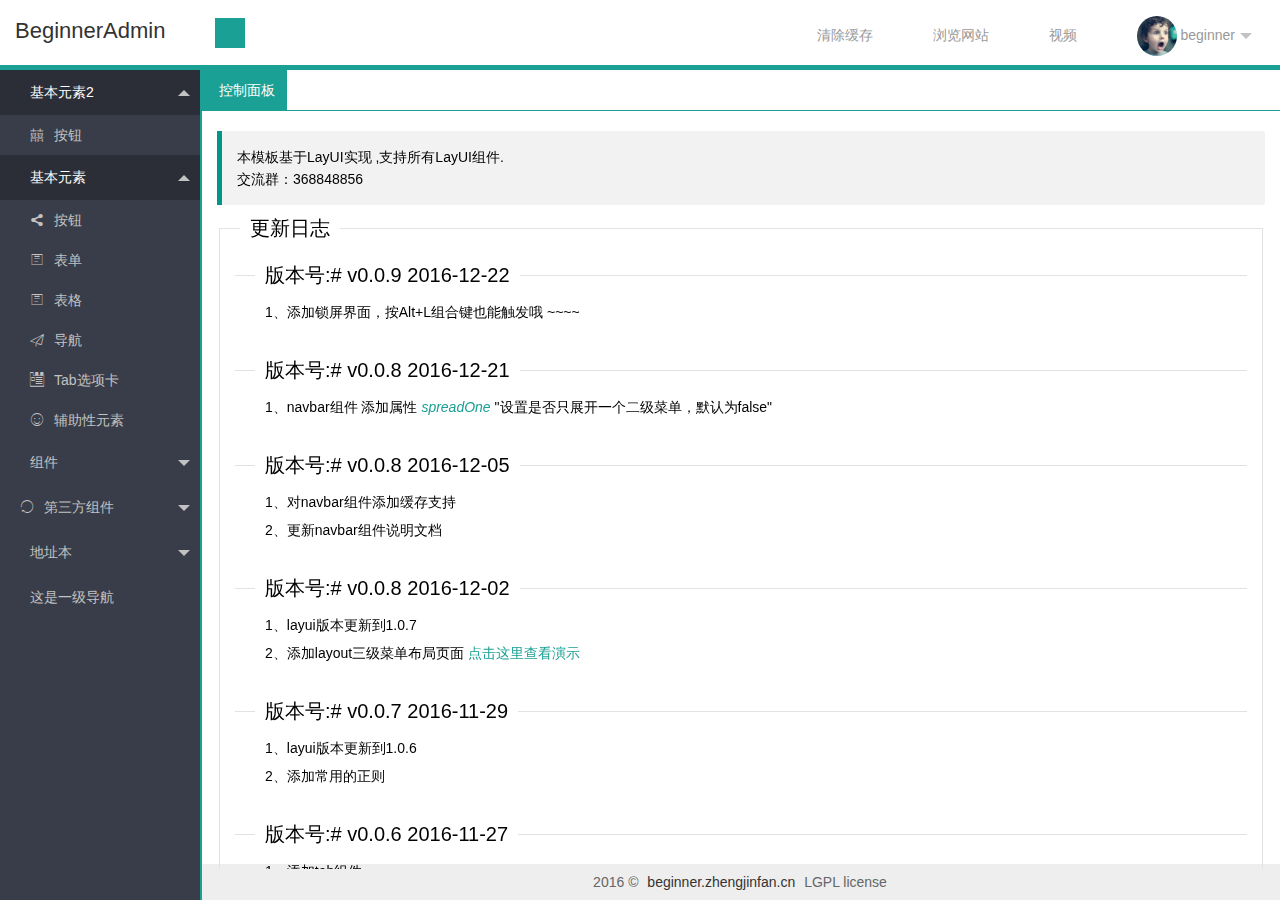
<file: WebContent/admin/base/index.html>
<!DOCTYPE html>

<html>
	<head>
		<meta charset="utf-8">
		<title>后台管理模板</title>
		<meta name="renderer" content="webkit">
		<meta http-equiv="X-UA-Compatible" content="IE=edge,chrome=1">
		<meta name="viewport" content="width=device-width, initial-scale=1, maximum-scale=1">
		<meta name="apple-mobile-web-app-status-bar-style" content="black">
		<meta name="apple-mobile-web-app-capable" content="yes">
		<meta name="format-detection" content="telephone=no">

		<link rel="stylesheet" href="plugins/layui/css/layui.css" media="all" />
		<link rel="stylesheet" href="css/global.css" media="all">
		<link rel="stylesheet" type="text/css" href="http://www.jq22.com/jquery/font-awesome.4.6.0.css">

	</head>

	<body>
		<div class="layui-layout layui-layout-admin">
			<div class="layui-header header header-demo">
				<div class="layui-main">
					<div class="admin-login-box">
						<a class="logo" style="left: 0;" href="#">
							<span style="font-size: 22px;">BeginnerAdmin</span>
						</a>
						<div class="admin-side-toggle">
							<i class="fa fa-bars" aria-hidden="true"></i>
						</div>
					</div>
					<ul class="layui-nav admin-header-item">
						<li class="layui-nav-item">
							<a href="javascript:;">清除缓存</a>
						</li>
						<li class="layui-nav-item">
							<a href="javascript:;">浏览网站</a>
						</li>
						<li class="layui-nav-item" id="video1">
							<a href="javascript:;">视频</a>
						</li>
						<li class="layui-nav-item">
							<a href="javascript:;" class="admin-header-user">
								<img src="images/0.jpg" />
								<span>beginner</span>
							</a>
							<dl class="layui-nav-child">
								<dd>
									<a href="javascript:;"><i class="fa fa-user-circle" aria-hidden="true"></i> 个人信息</a>
								</dd>
								<dd>
									<a href="javascript:;"><i class="fa fa-gear" aria-hidden="true"></i> 设置</a>
								</dd>
								<dd id="lock">
									<a href="javascript:;">
										<i class="fa fa-lock" aria-hidden="true" style="padding-right: 3px;padding-left: 1px;"></i> 锁屏 (Alt+L)
									</a>
								</dd>
								<dd>
									<a href="login.html"><i class="fa fa-sign-out" aria-hidden="true"></i> 注销</a>
								</dd>
							</dl>
						</li>
					</ul>
					<ul class="layui-nav admin-header-item-mobile">
						<li class="layui-nav-item">
							<a href="login.html"><i class="fa fa-sign-out" aria-hidden="true"></i> 注销</a>
						</li>
					</ul>
				</div>
			</div>
			<div class="layui-side layui-bg-black" id="admin-side">
				<div class="layui-side-scroll" id="admin-navbar-side" lay-filter="side"></div>
			</div>
			<div class="layui-body" style="bottom: 0;border-left: solid 2px #1AA094;" id="admin-body">
				<div class="layui-tab admin-nav-card layui-tab-brief" lay-filter="admin-tab">
					<ul class="layui-tab-title">
						<li class="layui-this">
							<i class="fa fa-dashboard" aria-hidden="true"></i>
							<cite>控制面板</cite>
						</li>
					</ul>
					<div class="layui-tab-content" style="min-height: 150px; padding: 5px 0 0 0;">
						<div class="layui-tab-item layui-show">
							<iframe src="main.html"></iframe>
						</div>
					</div>
				</div>
			</div>
			<div class="layui-footer footer footer-demo" id="admin-footer">
				<div class="layui-main">
					<p>2016 &copy;
						<a href="#">beginner.zhengjinfan.cn</a> LGPL license
					</p>
				</div>
			</div>
			<div class="site-tree-mobile layui-hide">
				<i class="layui-icon">&#xe602;</i>
			</div>
			<div class="site-mobile-shade"></div>
			
			<!--锁屏模板 start-->
			<script type="text/template" id="lock-temp">
				<div class="admin-header-lock" id="lock-box">
					<div class="admin-header-lock-img">
						<img src="images/0.jpg"/>
					</div>
					<div class="admin-header-lock-name" id="lockUserName">beginner</div>
					<input type="text" class="admin-header-lock-input" value="输入密码解锁.." name="lockPwd" id="lockPwd" />
					<button class="layui-btn layui-btn-small" id="unlock">解锁</button>
				</div>
			</script>
			<!--锁屏模板 end -->
			
			<script type="text/javascript" src="plugins/layui/layui.js"></script>
			<script type="text/javascript" src="datas/nav.js"></script>
			<script src="js/index2.js"></script>
			<script>
				layui.use('layer', function() {
					var $ = layui.jquery,
						layer = layui.layer;

					$('#video1').on('click', function() {
						layer.open({
							title: 'YouTube',
							maxmin: true,
							type: 2,
							content: 'video.html',
							area: ['800px', '500px']
						});
					});

				});
			</script>
		</div>
	</body>

</html>
</file>
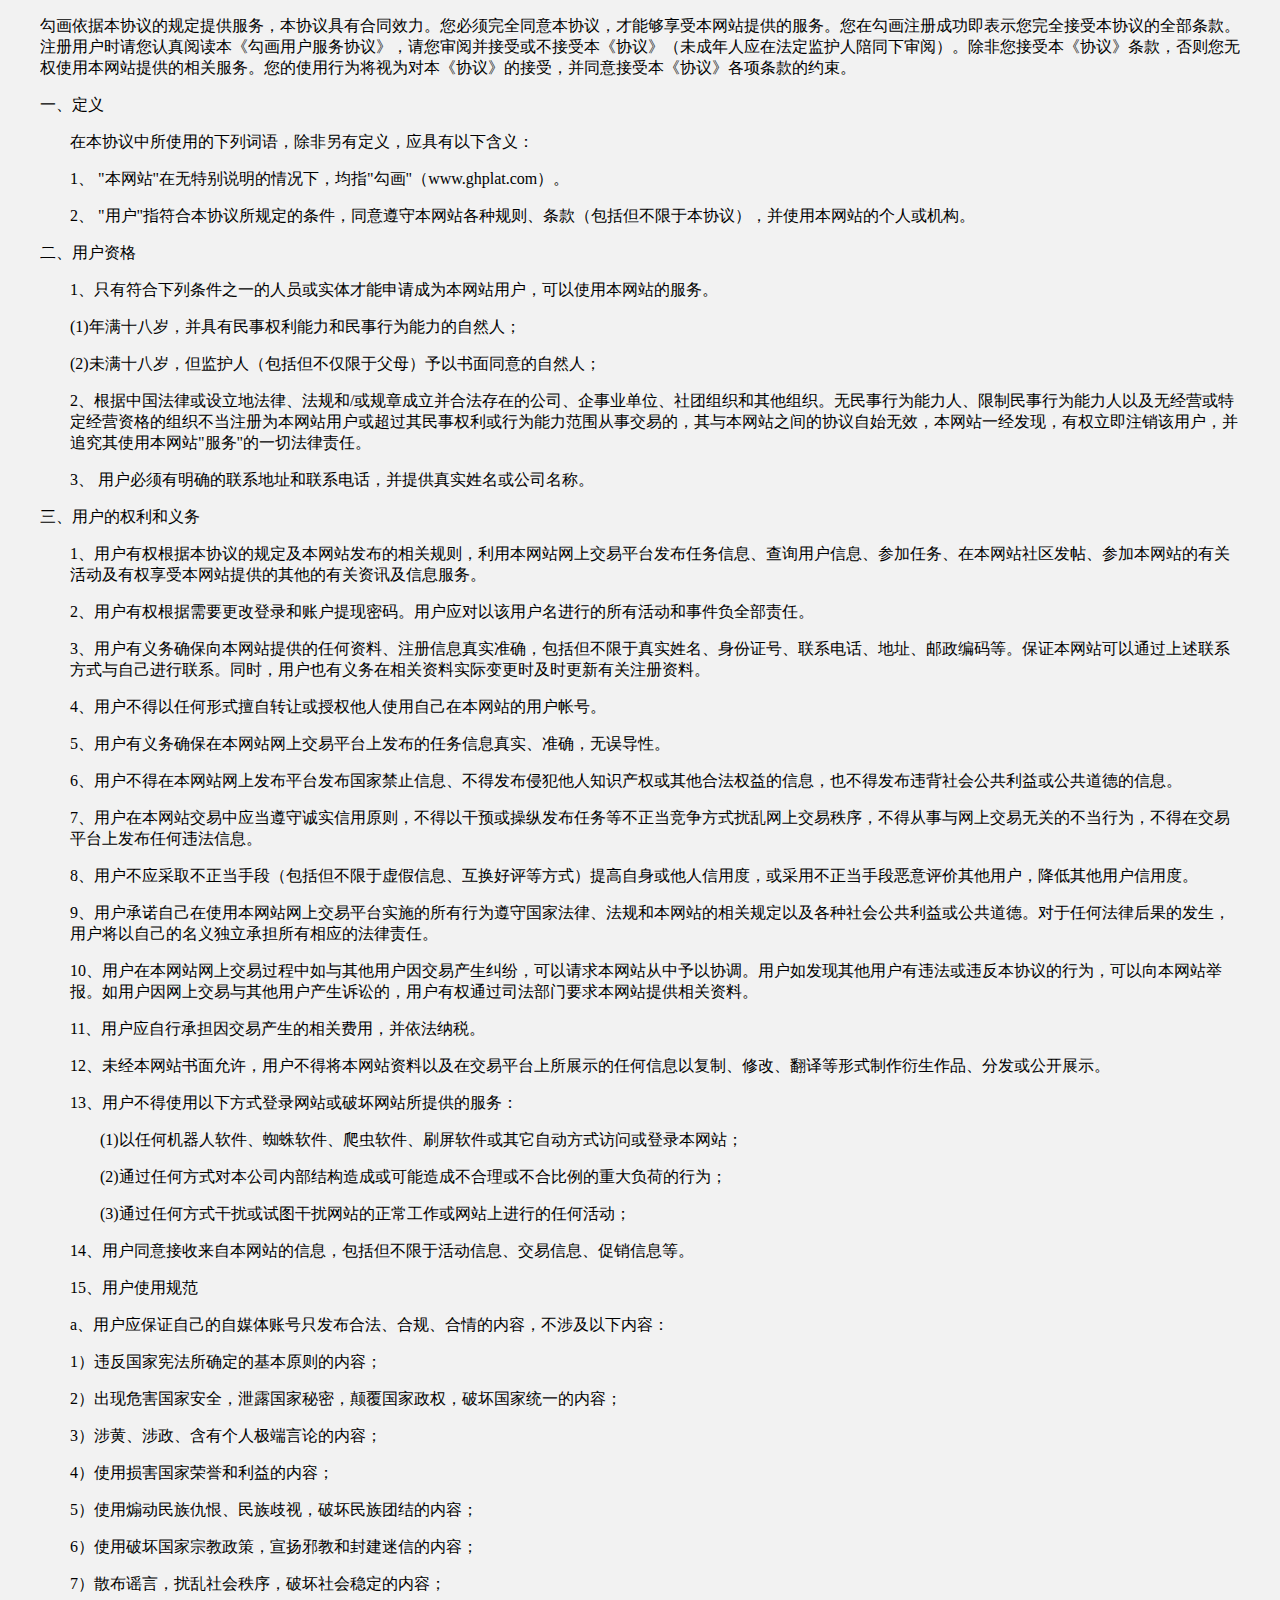
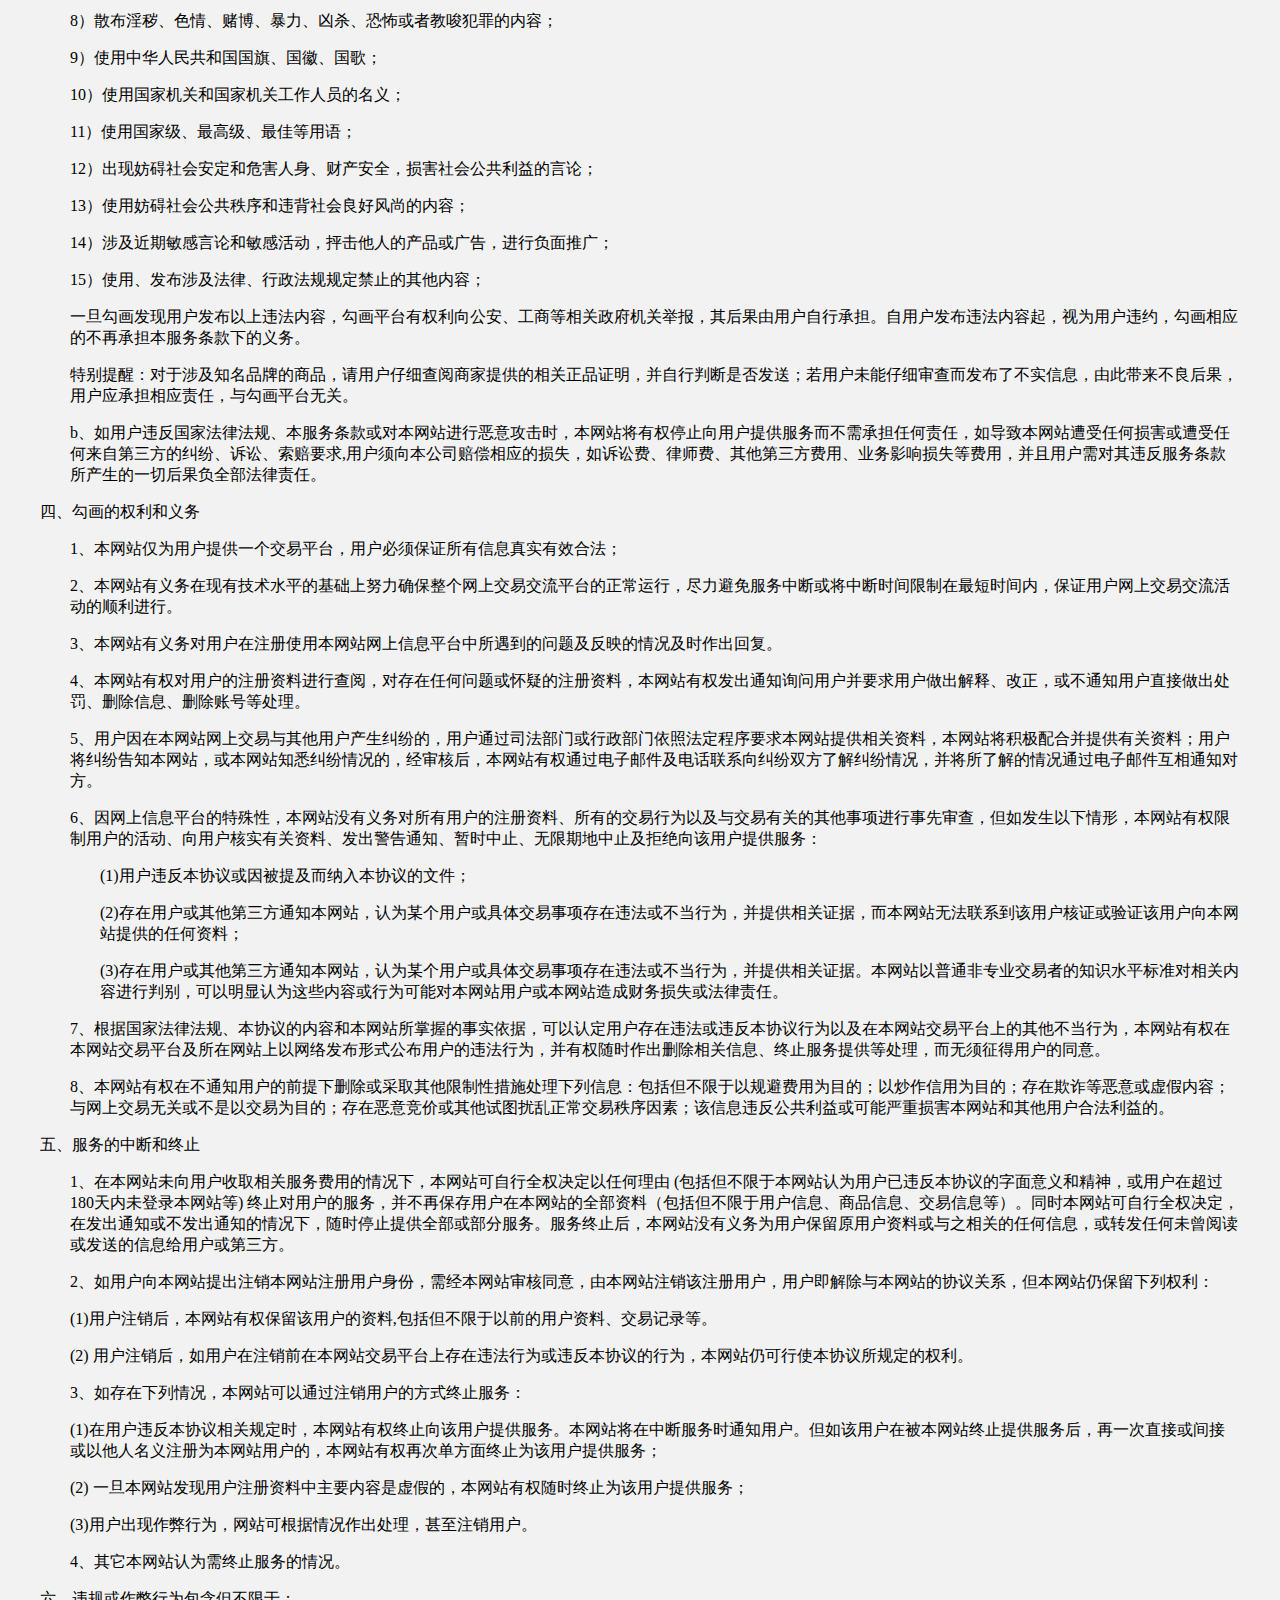
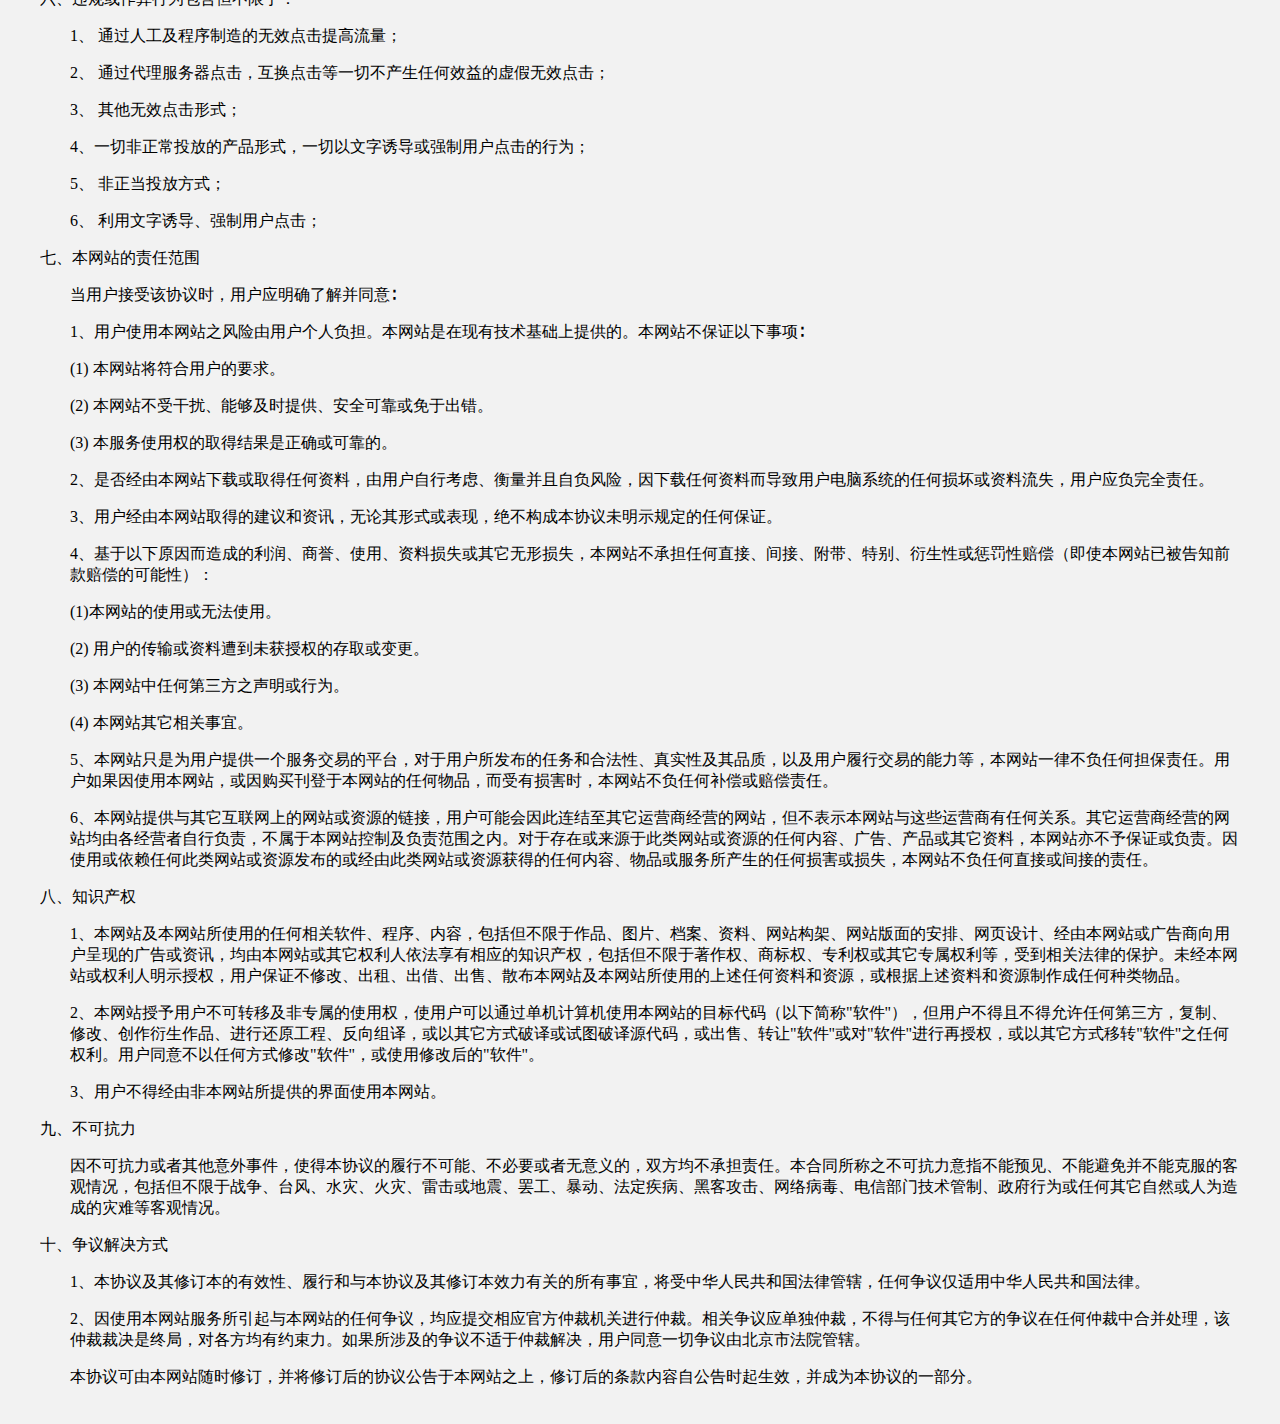
<file: WebContent/front/fuwu.html>
<!DOCTYPE html>
<html>
<head>
<meta charset="UTF-8">
<title>服务协议</title>
</head>
<body style="padding:0px;margin:0px;">
	<div style="width:100%;background:rgb(242,242,242);height:auto;overflow: hidden; ">
		<div style="width:1200px;margin:0 auto;margin-top:0px;margin-bottom:20px;overflow: hidden;">
			<p>勾画依据本协议的规定提供服务，本协议具有合同效力。您必须完全同意本协议，才能够享受本网站提供的服务。您在勾画注册成功即表示您完全接受本协议的全部条款。注册用户时请您认真阅读本《勾画用户服务协议》，请您审阅并接受或不接受本《协议》（未成年人应在法定监护人陪同下审阅）。除非您接受本《协议》条款，否则您无权使用本网站提供的相关服务。您的使用行为将视为对本《协议》的接受，并同意接受本《协议》各项条款的约束。</p>
<p>一、定义</p>
<div style="margin-left:30px;"><p>在本协议中所使用的下列词语，除非另有定义，应具有以下含义：</p>
<p>1、 "本网站"在无特别说明的情况下，均指"勾画"（www.ghplat.com）。</p>
<p>2、 "用户"指符合本协议所规定的条件，同意遵守本网站各种规则、条款（包括但不限于本协议），并使用本网站的个人或机构。 </p></div>
<p>二、用户资格　</p>
<div style="margin-left:30px;"><p>1、只有符合下列条件之一的人员或实体才能申请成为本网站用户，可以使用本网站的服务。</p> 
   <p>(1)年满十八岁，并具有民事权利能力和民事行为能力的自然人； </p>
   <p>(2)未满十八岁，但监护人（包括但不仅限于父母）予以书面同意的自然人；</p>
<p>2、根据中国法律或设立地法律、法规和/或规章成立并合法存在的公司、企事业单位、社团组织和其他组织。无民事行为能力人、限制民事行为能力人以及无经营或特定经营资格的组织不当注册为本网站用户或超过其民事权利或行为能力范围从事交易的，其与本网站之间的协议自始无效，本网站一经发现，有权立即注销该用户，并追究其使用本网站"服务"的一切法律责任。</p>
<p>3、 用户必须有明确的联系地址和联系电话，并提供真实姓名或公司名称。</p></div>
<p>三、用户的权利和义务 </p>
<div style="margin-left:30px;"><p>1、用户有权根据本协议的规定及本网站发布的相关规则，利用本网站网上交易平台发布任务信息、查询用户信息、参加任务、在本网站社区发帖、参加本网站的有关活动及有权享受本网站提供的其他的有关资讯及信息服务。</p>
<p>2、用户有权根据需要更改登录和账户提现密码。用户应对以该用户名进行的所有活动和事件负全部责任。</p>
<p>3、用户有义务确保向本网站提供的任何资料、注册信息真实准确，包括但不限于真实姓名、身份证号、联系电话、地址、邮政编码等。保证本网站可以通过上述联系方式与自己进行联系。同时，用户也有义务在相关资料实际变更时及时更新有关注册资料。 </p>
<p>4、用户不得以任何形式擅自转让或授权他人使用自己在本网站的用户帐号。</p>
<p>5、用户有义务确保在本网站网上交易平台上发布的任务信息真实、准确，无误导性。</p>
<p>6、用户不得在本网站网上发布平台发布国家禁止信息、不得发布侵犯他人知识产权或其他合法权益的信息，也不得发布违背社会公共利益或公共道德的信息。</p>
<p>7、用户在本网站交易中应当遵守诚实信用原则，不得以干预或操纵发布任务等不正当竞争方式扰乱网上交易秩序，不得从事与网上交易无关的不当行为，不得在交易平台上发布任何违法信息。</p>
<p>8、用户不应采取不正当手段（包括但不限于虚假信息、互换好评等方式）提高自身或他人信用度，或采用不正当手段恶意评价其他用户，降低其他用户信用度。</p>
<p>9、用户承诺自己在使用本网站网上交易平台实施的所有行为遵守国家法律、法规和本网站的相关规定以及各种社会公共利益或公共道德。对于任何法律后果的发生，用户将以自己的名义独立承担所有相应的法律责任。</p>
<p>10、用户在本网站网上交易过程中如与其他用户因交易产生纠纷，可以请求本网站从中予以协调。用户如发现其他用户有违法或违反本协议的行为，可以向本网站举报。如用户因网上交易与其他用户产生诉讼的，用户有权通过司法部门要求本网站提供相关资料。</p>
<p>11、用户应自行承担因交易产生的相关费用，并依法纳税。</p>
<p>12、未经本网站书面允许，用户不得将本网站资料以及在交易平台上所展示的任何信息以复制、修改、翻译等形式制作衍生作品、分发或公开展示。</p> 
<p>13、用户不得使用以下方式登录网站或破坏网站所提供的服务：</p>
<div style="margin-left:30px;">   <p>(1)以任何机器人软件、蜘蛛软件、爬虫软件、刷屏软件或其它自动方式访问或登录本网站； </p>
   <p>(2)通过任何方式对本公司内部结构造成或可能造成不合理或不合比例的重大负荷的行为；</p>
   <p>(3)通过任何方式干扰或试图干扰网站的正常工作或网站上进行的任何活动； </p></div>
<p>14、用户同意接收来自本网站的信息，包括但不限于活动信息、交易信息、促销信息等。</p>
<p>15、用户使用规范</p></div>
<div style="margin-left:30px;"><p>a、用户应保证自己的自媒体账号只发布合法、合规、合情的内容，不涉及以下内容：</p>
<p>1）违反国家宪法所确定的基本原则的内容；</p>
<p>2）出现危害国家安全，泄露国家秘密，颠覆国家政权，破坏国家统一的内容；</p>
<p>3）涉黄、涉政、含有个人极端言论的内容；</p>
<p>4）使用损害国家荣誉和利益的内容；</p>
<p>5）使用煽动民族仇恨、民族歧视，破坏民族团结的内容；</p>
<p>6）使用破坏国家宗教政策，宣扬邪教和封建迷信的内容；</p>
<p>7）散布谣言，扰乱社会秩序，破坏社会稳定的内容；</p>
<p>8）散布淫秽、色情、赌博、暴力、凶杀、恐怖或者教唆犯罪的内容；</p>
<p>9）使用中华人民共和国国旗、国徽、国歌；</p>
<p>10）使用国家机关和国家机关工作人员的名义；</p>
<p>11）使用国家级、最高级、最佳等用语；</p>
<p>12）出现妨碍社会安定和危害人身、财产安全，损害社会公共利益的言论；</p>
<p>13）使用妨碍社会公共秩序和违背社会良好风尚的内容；</p>
<p>14）涉及近期敏感言论和敏感活动，抨击他人的产品或广告，进行负面推广；</p>
<p>15）使用、发布涉及法律、行政法规规定禁止的其他内容；</p>
<p>一旦勾画发现用户发布以上违法内容，勾画平台有权利向公安、工商等相关政府机关举报，其后果由用户自行承担。自用户发布违法内容起，视为用户违约，勾画相应的不再承担本服务条款下的义务。</p>
<p>特别提醒：对于涉及知名品牌的商品，请用户仔细查阅商家提供的相关正品证明，并自行判断是否发送；若用户未能仔细审查而发布了不实信息，由此带来不良后果，用户应承担相应责任，与勾画平台无关。</p>
<p>b、如用户违反国家法律法规、本服务条款或对本网站进行恶意攻击时，本网站将有权停止向用户提供服务而不需承担任何责任，如导致本网站遭受任何损害或遭受任何来自第三方的纠纷、诉讼、索赔要求,用户须向本公司赔偿相应的损失，如诉讼费、律师费、其他第三方费用、业务影响损失等费用，并且用户需对其违反服务条款所产生的一切后果负全部法律责任。</p>
</div><p>四、勾画的权利和义务 </p>
<div style="margin-left:30px;"><p>1、本网站仅为用户提供一个交易平台，用户必须保证所有信息真实有效合法；</p>
<p>2、本网站有义务在现有技术水平的基础上努力确保整个网上交易交流平台的正常运行，尽力避免服务中断或将中断时间限制在最短时间内，保证用户网上交易交流活动的顺利进行。</p>
<p>3、本网站有义务对用户在注册使用本网站网上信息平台中所遇到的问题及反映的情况及时作出回复。</p>
<p>4、本网站有权对用户的注册资料进行查阅，对存在任何问题或怀疑的注册资料，本网站有权发出通知询问用户并要求用户做出解释、改正，或不通知用户直接做出处罚、删除信息、删除账号等处理。</p>
<p>5、用户因在本网站网上交易与其他用户产生纠纷的，用户通过司法部门或行政部门依照法定程序要求本网站提供相关资料，本网站将积极配合并提供有关资料；用户将纠纷告知本网站，或本网站知悉纠纷情况的，经审核后，本网站有权通过电子邮件及电话联系向纠纷双方了解纠纷情况，并将所了解的情况通过电子邮件互相通知对方。</p>
<p>6、因网上信息平台的特殊性，本网站没有义务对所有用户的注册资料、所有的交易行为以及与交易有关的其他事项进行事先审查，但如发生以下情形，本网站有权限制用户的活动、向用户核实有关资料、发出警告通知、暂时中止、无限期地中止及拒绝向该用户提供服务：</p>
<div style="margin-left:30px;"><p>    (1)用户违反本协议或因被提及而纳入本协议的文件；</p>
 <p>   (2)存在用户或其他第三方通知本网站，认为某个用户或具体交易事项存在违法或不当行为，并提供相关证据，而本网站无法联系到该用户核证或验证该用户向本网站提供的任何资料； </p>
<p>    (3)存在用户或其他第三方通知本网站，认为某个用户或具体交易事项存在违法或不当行为，并提供相关证据。本网站以普通非专业交易者的知识水平标准对相关内容进行判别，可以明显认为这些内容或行为可能对本网站用户或本网站造成财务损失或法律责任。</p>
</div><p>7、根据国家法律法规、本协议的内容和本网站所掌握的事实依据，可以认定用户存在违法或违反本协议行为以及在本网站交易平台上的其他不当行为，本网站有权在本网站交易平台及所在网站上以网络发布形式公布用户的违法行为，并有权随时作出删除相关信息、终止服务提供等处理，而无须征得用户的同意。 </p>
<p>8、本网站有权在不通知用户的前提下删除或采取其他限制性措施处理下列信息：包括但不限于以规避费用为目的；以炒作信用为目的；存在欺诈等恶意或虚假内容；与网上交易无关或不是以交易为目的；存在恶意竞价或其他试图扰乱正常交易秩序因素；该信息违反公共利益或可能严重损害本网站和其他用户合法利益的。</p>
</div><p>五、服务的中断和终止 </p>
<div style="margin-left:30px;"><p>1、在本网站未向用户收取相关服务费用的情况下，本网站可自行全权决定以任何理由 (包括但不限于本网站认为用户已违反本协议的字面意义和精神，或用户在超过180天内未登录本网站等) 终止对用户的服务，并不再保存用户在本网站的全部资料（包括但不限于用户信息、商品信息、交易信息等）。同时本网站可自行全权决定，在发出通知或不发出通知的情况下，随时停止提供全部或部分服务。服务终止后，本网站没有义务为用户保留原用户资料或与之相关的任何信息，或转发任何未曾阅读或发送的信息给用户或第三方。</p>
<p>2、如用户向本网站提出注销本网站注册用户身份，需经本网站审核同意，由本网站注销该注册用户，用户即解除与本网站的协议关系，但本网站仍保留下列权利：</p>
<p>    (1)用户注销后，本网站有权保留该用户的资料,包括但不限于以前的用户资料、交易记录等。</p>
<p>    (2) 用户注销后，如用户在注销前在本网站交易平台上存在违法行为或违反本协议的行为，本网站仍可行使本协议所规定的权利。 </p>
<p>3、如存在下列情况，本网站可以通过注销用户的方式终止服务： </p>
<p>    (1)在用户违反本协议相关规定时，本网站有权终止向该用户提供服务。本网站将在中断服务时通知用户。但如该用户在被本网站终止提供服务后，再一次直接或间接或以他人名义注册为本网站用户的，本网站有权再次单方面终止为该用户提供服务；</p>
<p>    (2) 一旦本网站发现用户注册资料中主要内容是虚假的，本网站有权随时终止为该用户提供服务； </p>
<p>    (3)用户出现作弊行为，网站可根据情况作出处理，甚至注销用户。</p>
<p>4、其它本网站认为需终止服务的情况。</p></div>
<p>六、违规或作弊行为包含但不限于：</p>
<div style="margin-left:30px;"><p>1、 通过人工及程序制造的无效点击提高流量；</p>
<p>2、 通过代理服务器点击，互换点击等一切不产生任何效益的虚假无效点击；</p>
<p>3、 其他无效点击形式；</p>
<p>4、一切非正常投放的产品形式，一切以文字诱导或强制用户点击的行为；</p>
<p>5、 非正当投放方式； </p>
<p>6、 利用文字诱导、强制用户点击； </p></div>
<p>七、本网站的责任范围</p>
<div style="margin-left:30px;"><p>当用户接受该协议时，用户应明确了解并同意∶</p>
<p>1、用户使用本网站之风险由用户个人负担。本网站是在现有技术基础上提供的。本网站不保证以下事项∶</p>
<p>    (1) 本网站将符合用户的要求。</p>
<p>    (2) 本网站不受干扰、能够及时提供、安全可靠或免于出错。</p>
<p>    (3) 本服务使用权的取得结果是正确或可靠的。</p>
<p>2、是否经由本网站下载或取得任何资料，由用户自行考虑、衡量并且自负风险，因下载任何资料而导致用户电脑系统的任何损坏或资料流失，用户应负完全责任。 </p>
<p>3、用户经由本网站取得的建议和资讯，无论其形式或表现，绝不构成本协议未明示规定的任何保证。　　</p>
<p>4、基于以下原因而造成的利润、商誉、使用、资料损失或其它无形损失，本网站不承担任何直接、间接、附带、特别、衍生性或惩罚性赔偿（即使本网站已被告知前款赔偿的可能性）：</p>
<p>    (1)本网站的使用或无法使用。 </p>
<p>    (2) 用户的传输或资料遭到未获授权的存取或变更。</p>
<p>    (3) 本网站中任何第三方之声明或行为。</p>
<p>    (4) 本网站其它相关事宜。</p>
<p>5、本网站只是为用户提供一个服务交易的平台，对于用户所发布的任务和合法性、真实性及其品质，以及用户履行交易的能力等，本网站一律不负任何担保责任。用户如果因使用本网站，或因购买刊登于本网站的任何物品，而受有损害时，本网站不负任何补偿或赔偿责任。</p>
<p>6、本网站提供与其它互联网上的网站或资源的链接，用户可能会因此连结至其它运营商经营的网站，但不表示本网站与这些运营商有任何关系。其它运营商经营的网站均由各经营者自行负责，不属于本网站控制及负责范围之内。对于存在或来源于此类网站或资源的任何内容、广告、产品或其它资料，本网站亦不予保证或负责。因使用或依赖任何此类网站或资源发布的或经由此类网站或资源获得的任何内容、物品或服务所产生的任何损害或损失，本网站不负任何直接或间接的责任。</p>
</div><p>八、知识产权</p>
<div style="margin-left:30px;"><p>1、本网站及本网站所使用的任何相关软件、程序、内容，包括但不限于作品、图片、档案、资料、网站构架、网站版面的安排、网页设计、经由本网站或广告商向用户呈现的广告或资讯，均由本网站或其它权利人依法享有相应的知识产权，包括但不限于著作权、商标权、专利权或其它专属权利等，受到相关法律的保护。未经本网站或权利人明示授权，用户保证不修改、出租、出借、出售、散布本网站及本网站所使用的上述任何资料和资源，或根据上述资料和资源制作成任何种类物品。</p>
<p>2、本网站授予用户不可转移及非专属的使用权，使用户可以通过单机计算机使用本网站的目标代码（以下简称"软件"），但用户不得且不得允许任何第三方，复制、修改、创作衍生作品、进行还原工程、反向组译，或以其它方式破译或试图破译源代码，或出售、转让"软件"或对"软件"进行再授权，或以其它方式移转"软件"之任何权利。用户同意不以任何方式修改"软件"，或使用修改后的"软件"。</p>
<p>3、用户不得经由非本网站所提供的界面使用本网站。</p></div>
<p>九、不可抗力</p>
<div style="margin-left:30px;"><p>因不可抗力或者其他意外事件，使得本协议的履行不可能、不必要或者无意义的，双方均不承担责任。本合同所称之不可抗力意指不能预见、不能避免并不能克服的客观情况，包括但不限于战争、台风、水灾、火灾、雷击或地震、罢工、暴动、法定疾病、黑客攻击、网络病毒、电信部门技术管制、政府行为或任何其它自然或人为造成的灾难等客观情况。 </p>
</div><p>十、争议解决方式</p>
<div style="margin-left:30px;"><p>1、本协议及其修订本的有效性、履行和与本协议及其修订本效力有关的所有事宜，将受中华人民共和国法律管辖，任何争议仅适用中华人民共和国法律。</p>
<p>2、因使用本网站服务所引起与本网站的任何争议，均应提交相应官方仲裁机关进行仲裁。相关争议应单独仲裁，不得与任何其它方的争议在任何仲裁中合并处理，该仲裁裁决是终局，对各方均有约束力。如果所涉及的争议不适于仲裁解决，用户同意一切争议由北京市法院管辖。 </p>
   <p> 本协议可由本网站随时修订，并将修订后的协议公告于本网站之上，修订后的条款内容自公告时起生效，并成为本协议的一部分。</p></div>
		</div>
	</div>
</body>
</html>
</file>
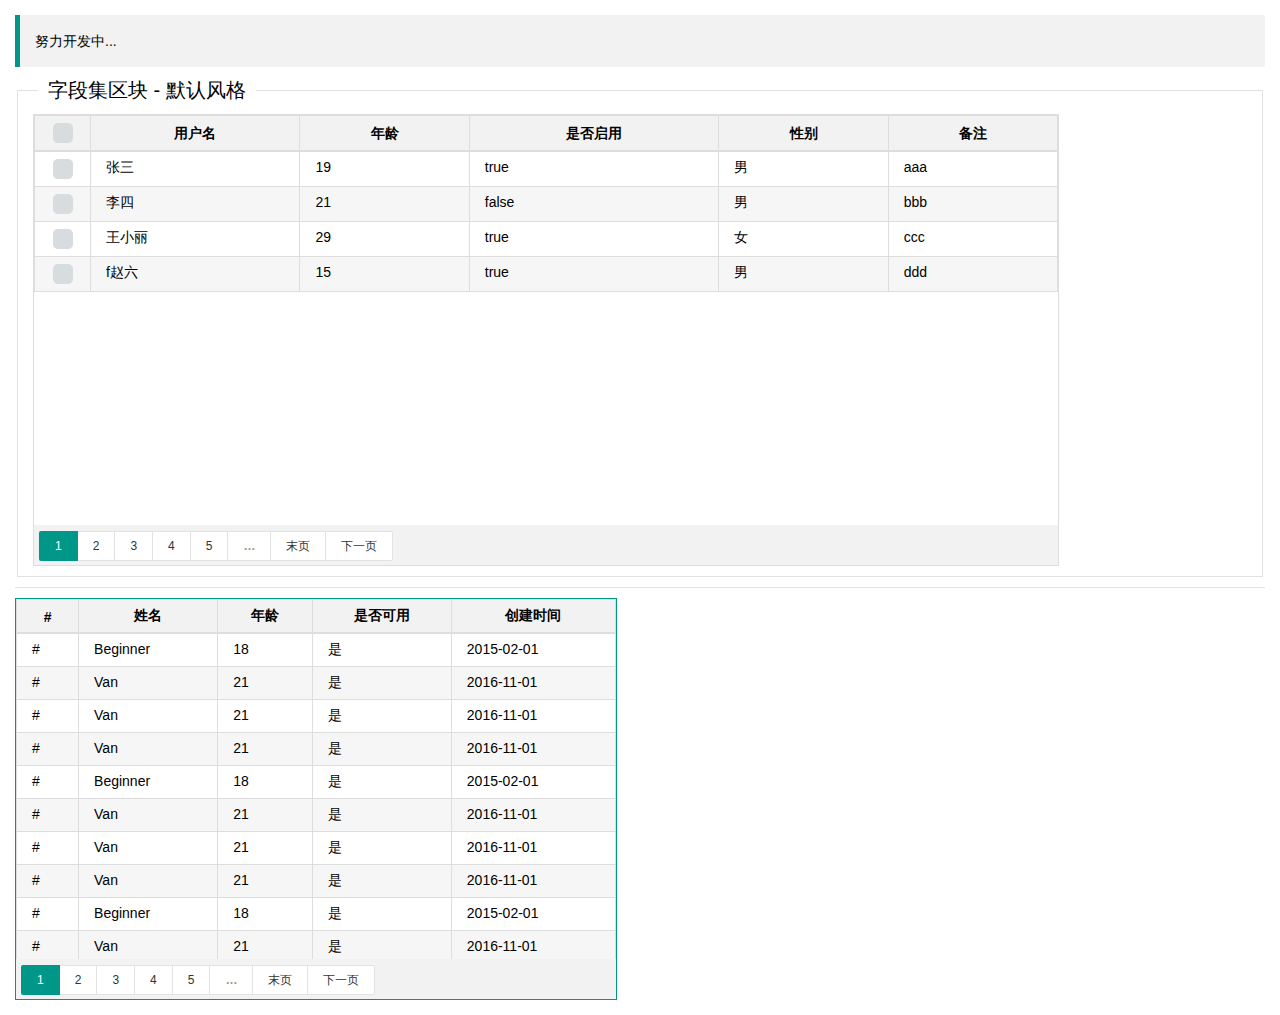
<file: WebContent/admin/base/begtable.html>
<!DOCTYPE html>
<html>

	<head>
		<meta charset="UTF-8">
		<title>Layui</title>
		<meta name="renderer" content="webkit">
		<meta http-equiv="X-UA-Compatible" content="IE=edge,chrome=1">
		<meta name="viewport" content="width=device-width, initial-scale=1, maximum-scale=1">
		<link rel="stylesheet" href="plugins/layui/css/layui.css" media="all" />
		<link rel="stylesheet" href="css/begtable.css" />
	</head>

	<body>
		<div style="margin: 15px;">
			<blockquote class="layui-elem-quote">
				努力开发中...
			</blockquote>
			<fieldset class="layui-elem-field">
				<legend>字段集区块 - 默认风格</legend>
				<div class="layui-field-box">
					<div id="xx" style=" width: 1024px; height: 450px; ; border: 1px solid #DDDDDD;"></div>
				</div>
			</fieldset>
			<hr>
			<div style="width: 600px; height: 400px; border: 1px solid #009688;">
				<div class="beg-table-box">
					<div class="beg-table-body">
						<table class="beg-table beg-table-bordered beg-table-striped beg-table-hovered">
							<thead>
								<tr>
									<th>#</th>
									<th>姓名</th>
									<th>年龄</th>
									<th>是否可用</th>
									<th>创建时间</th>
								</tr>
							</thead>
							<tbody>
								<tr>
									<td>#</td>
									<td>Beginner</td>
									<td>18</td>
									<td>是</td>
									<td>2015-02-01</td>
								</tr>
								<tr>
									<td>#</td>
									<td>Van</td>
									<td>21</td>
									<td>是</td>
									<td>2016-11-01</td>
								</tr>
								<tr>
									<td>#</td>
									<td>Van</td>
									<td>21</td>
									<td>是</td>
									<td>2016-11-01</td>
								</tr>
								<tr>
									<td>#</td>
									<td>Van</td>
									<td>21</td>
									<td>是</td>
									<td>2016-11-01</td>
								</tr>
								<tr>
									<td>#</td>
									<td>Beginner</td>
									<td>18</td>
									<td>是</td>
									<td>2015-02-01</td>
								</tr>
								<tr>
									<td>#</td>
									<td>Van</td>
									<td>21</td>
									<td>是</td>
									<td>2016-11-01</td>
								</tr>
								<tr>
									<td>#</td>
									<td>Van</td>
									<td>21</td>
									<td>是</td>
									<td>2016-11-01</td>
								</tr>
								<tr>
									<td>#</td>
									<td>Van</td>
									<td>21</td>
									<td>是</td>
									<td>2016-11-01</td>
								</tr>
								<tr>
									<td>#</td>
									<td>Beginner</td>
									<td>18</td>
									<td>是</td>
									<td>2015-02-01</td>
								</tr>
								<tr>
									<td>#</td>
									<td>Van</td>
									<td>21</td>
									<td>是</td>
									<td>2016-11-01</td>
								</tr>
								<tr>
									<td>#</td>
									<td>Van</td>
									<td>21</td>
									<td>是</td>
									<td>2016-11-01</td>
								</tr>
								<tr>
									<td>#</td>
									<td>Van</td>
									<td>22</td>
									<td>是</td>
									<td>2016-11-01</td>
								</tr>
							</tbody>
						</table>
					</div>
					<div class="beg-table-paged"></div>
				</div>
			</div>
		</div>
		<script type="text/javascript" src="plugins/layui/layui.js"></script>
		<script>
			layui.config({
				base: 'js/'
			});

			layui.use('begtable', function() {
				var begtable = layui.begtable(),
					layer = layui.layer,
					$ = layui.jquery,
					laypage = layui.laypage;

				laypage({
					cont: $('.beg-table-paged'),
					pages: 25 //总页数
						,
					groups: 5 //连续显示分页数
						,
					jump: function(obj, first) {
						//得到了当前页，用于向服务端请求对应数据
						var curr = obj.curr;
						if(!first) {
							//layer.msg('第 '+ obj.curr +' 页');
						}
					}
				});

				var columns = [{
					title: '用户名',
					field: 'name'
				}, {
					title: '年龄',
					field: 'age'
				}, {
					title: '是否启用',
					field: 'isEnable',
					format: function(value) {

					}
				}, {
					title: '性别',
					field: 'sex'
				}, {
					title: '备注',
					field: 'remarks'
				}];
				var data = [{
					name: '张三',
					age: 19,
					sex: '男',
					isEnable: true,
					remarks: 'aaa'
				}, {
					name: '李四',
					age: 21,
					sex: '男',
					isEnable: false,
					remarks: 'bbb'
				}, {
					name: '王小丽',
					age: 29,
					sex: '女',
					isEnable: true,
					remarks: 'ccc'
				}, {
					name: 'f赵六',
					age: 15,
					sex: '男',
					isEnable: true,
					remarks: 'ddd'
				}];
				begtable.set({
					bordered: true,
					hovered: true,
					striped: true,
					elem: '#xx',
					columns: columns,
					data: data,
					checked: true,
					//paged:false
				}).init();

				console.log(begtable.getSelectedRows());
				console.log(location);
			});
		</script>

	</body>

</html>
</file>
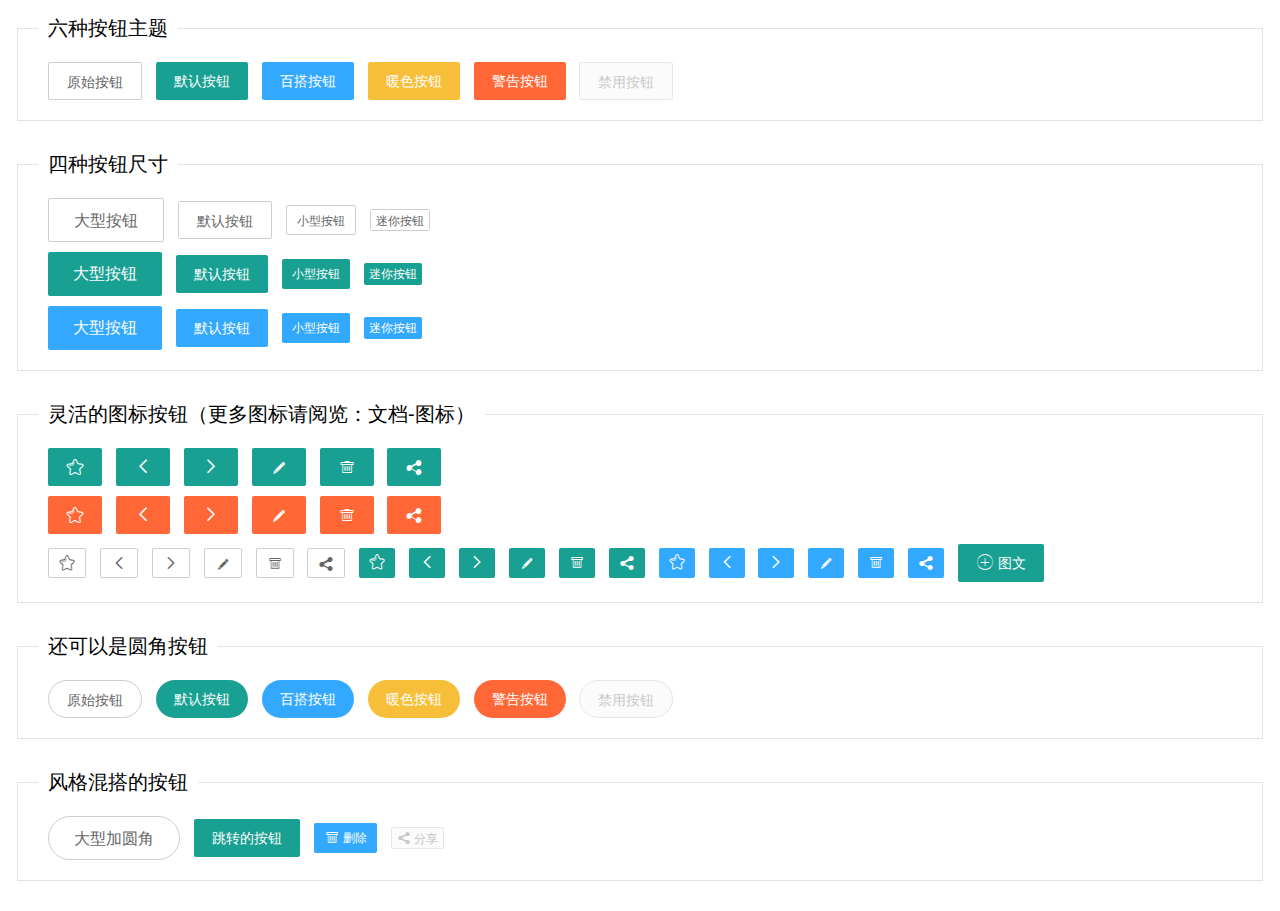
<file: WebContent/admin/base/button.html>
<!doctype html>
<html>

	<head>
		<meta charset="utf-8">
		<title>Layui</title>
		<meta name="renderer" content="webkit">
		<meta http-equiv="X-UA-Compatible" content="IE=edge,chrome=1">
		<meta name="viewport" content="width=device-width, initial-scale=1, maximum-scale=1">
		<link rel="stylesheet" href="plugins/layui/css/layui.css" media="all" />
		<link rel="stylesheet" href="css/global.css" media="all">
	</head>

	<body>
		<div style="margin: 15px;">
			<fieldset class="layui-elem-field site-demo-button">
				<legend>六种按钮主题</legend>
				<div>
					<button class="layui-btn layui-btn-primary">原始按钮</button>
					<button class="layui-btn">默认按钮</button>
					<button class="layui-btn layui-btn-normal">百搭按钮</button>
					<button class="layui-btn layui-btn-warm">暖色按钮</button>
					<button class="layui-btn layui-btn-danger">警告按钮</button>
					<button class="layui-btn layui-btn-disabled">禁用按钮</button>
				</div>
			</fieldset>
			<fieldset class="layui-elem-field site-demo-button">
				<legend>四种按钮尺寸</legend>
				<div>
					<button class="layui-btn layui-btn-primary layui-btn-big">大型按钮</button>
					<button class="layui-btn layui-btn-primary">默认按钮</button>
					<button class="layui-btn layui-btn-primary layui-btn-small">小型按钮</button>
					<button class="layui-btn layui-btn-primary layui-btn-mini">迷你按钮</button>

					<br>

					<button class="layui-btn layui-btn-big">大型按钮</button>
					<button class="layui-btn">默认按钮</button>
					<button class="layui-btn layui-btn-small">小型按钮</button>
					<button class="layui-btn layui-btn-mini">迷你按钮</button>

					<br>

					<button class="layui-btn layui-btn-big layui-btn-normal">大型按钮</button>
					<button class="layui-btn layui-btn-normal">默认按钮</button>
					<button class="layui-btn layui-btn-small layui-btn-normal">小型按钮</button>
					<button class="layui-btn layui-btn-mini layui-btn-normal">迷你按钮</button>
				</div>
			</fieldset>
			<fieldset class="layui-elem-field site-demo-button">
				<legend>灵活的图标按钮（更多图标请阅览：文档-图标）</legend>
				<div>
					<button class="layui-btn"><i class="layui-icon"></i></button>
					<button class="layui-btn"><i class="layui-icon"></i></button>
					<button class="layui-btn"><i class="layui-icon"></i></button>
					<button class="layui-btn"><i class="layui-icon"></i></button>
					<button class="layui-btn"><i class="layui-icon"></i></button>
					<button class="layui-btn"><i class="layui-icon"></i></button>

					<br>

					<button class="layui-btn layui-btn-danger"><i class="layui-icon"></i></button>
					<button class="layui-btn layui-btn-danger"><i class="layui-icon"></i></button>
					<button class="layui-btn layui-btn-danger"><i class="layui-icon"></i></button>
					<button class="layui-btn layui-btn-danger"><i class="layui-icon"></i></button>
					<button class="layui-btn layui-btn-danger"><i class="layui-icon"></i></button>
					<button class="layui-btn layui-btn-danger"><i class="layui-icon"></i></button>

					<br>

					<button class="layui-btn layui-btn-primary layui-btn-small"><i class="layui-icon"></i></button>
					<button class="layui-btn layui-btn-primary layui-btn-small"><i class="layui-icon"></i></button>
					<button class="layui-btn layui-btn-primary layui-btn-small"><i class="layui-icon"></i></button>
					<button class="layui-btn layui-btn-primary layui-btn-small"><i class="layui-icon"></i></button>
					<button class="layui-btn layui-btn-primary layui-btn-small"><i class="layui-icon"></i></button>
					<button class="layui-btn layui-btn-primary layui-btn-small"><i class="layui-icon"></i></button>

					<button class="layui-btn layui-btn-small"><i class="layui-icon"></i></button>
					<button class="layui-btn layui-btn-small"><i class="layui-icon"></i></button>
					<button class="layui-btn layui-btn-small"><i class="layui-icon"></i></button>
					<button class="layui-btn layui-btn-small"><i class="layui-icon"></i></button>
					<button class="layui-btn layui-btn-small"><i class="layui-icon"></i></button>
					<button class="layui-btn layui-btn-small"><i class="layui-icon"></i></button>

					<button class="layui-btn layui-btn-normal layui-btn-small"><i class="layui-icon"></i></button>
					<button class="layui-btn layui-btn-normal layui-btn-small"><i class="layui-icon"></i></button>
					<button class="layui-btn layui-btn-normal layui-btn-small"><i class="layui-icon"></i></button>
					<button class="layui-btn layui-btn-normal layui-btn-small"><i class="layui-icon"></i></button>
					<button class="layui-btn layui-btn-normal layui-btn-small"><i class="layui-icon"></i></button>
					<button class="layui-btn layui-btn-normal layui-btn-small"><i class="layui-icon"></i></button>
					<button class="layui-btn"><i class="layui-icon"></i> 图文</button>
				</div>
			</fieldset>
			<fieldset class="layui-elem-field site-demo-button">
				<legend>还可以是圆角按钮</legend>
				<div>
					<button class="layui-btn layui-btn-primary layui-btn-radius">原始按钮</button>
					<button class="layui-btn layui-btn-radius">默认按钮</button>
					<button class="layui-btn layui-btn-normal layui-btn-radius">百搭按钮</button>
					<button class="layui-btn layui-btn-warm layui-btn-radius">暖色按钮</button>
					<button class="layui-btn layui-btn-danger layui-btn-radius">警告按钮</button>
					<button class="layui-btn layui-btn-disabled layui-btn-radius">禁用按钮</button>
				</div>
			</fieldset>
			<fieldset class="layui-elem-field site-demo-button">
				<legend>风格混搭的按钮</legend>
				<div>
					<button class="layui-btn layui-btn-big layui-btn-primary layui-btn-radius">大型加圆角</button>
					<a href="http://www.layui.com/doc/element/button.html" class="layui-btn" target="_blank">跳转的按钮</a>
					<button class="layui-btn layui-btn-small layui-btn-normal"><i class="layui-icon"></i> 删除</button>
					<button class="layui-btn layui-btn-mini layui-btn-disabled"><i class="layui-icon"></i> 分享</button>
				</div>
			</fieldset>
		</div>
		<script type="text/javascript" src="plugins/layui/layui.js"></script>
	</body>

</html>
</file>
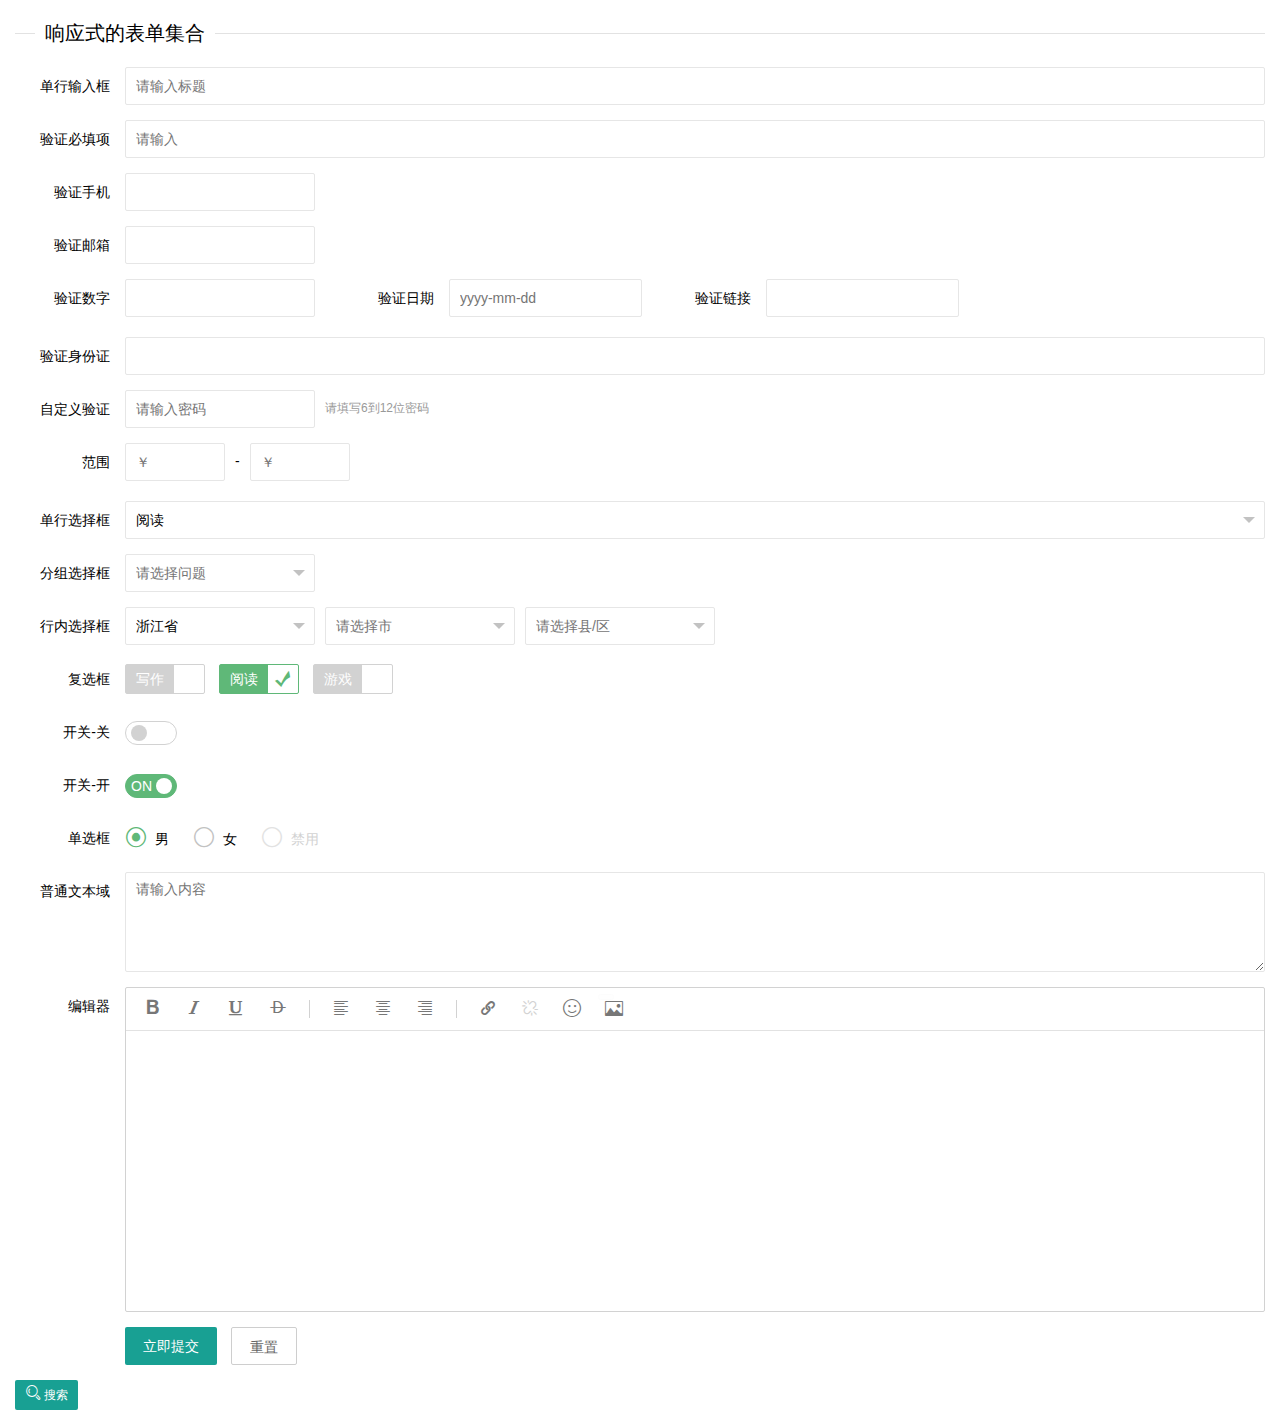
<file: WebContent/admin/base/form.html>
<!DOCTYPE html>
<html>

	<head>
		<meta charset="utf-8">
		<title>表单</title>
		<meta name="renderer" content="webkit">
		<meta http-equiv="X-UA-Compatible" content="IE=edge,chrome=1">
		<meta name="viewport" content="width=device-width, initial-scale=1, maximum-scale=1">
		<meta name="apple-mobile-web-app-status-bar-style" content="black">
		<meta name="apple-mobile-web-app-capable" content="yes">
		<meta name="format-detection" content="telephone=no">

		<link rel="stylesheet" href="plugins/layui/css/layui.css" media="all" />
		<link rel="stylesheet" type="text/css" href="http://www.jq22.com/jquery/font-awesome.4.6.0.css">
	</head>

	<body>
		<div style="margin: 15px;">
			<fieldset class="layui-elem-field layui-field-title" style="margin-top: 20px;">
				<legend>响应式的表单集合</legend>
			</fieldset>

			<form class="layui-form" action="">
				<div class="layui-form-item">
					<label class="layui-form-label">单行输入框</label>
					<div class="layui-input-block">
						<input type="text" name="title" lay-verify="title" autocomplete="off" placeholder="请输入标题" class="layui-input">
					</div>
				</div>
				<div class="layui-form-item">
					<label class="layui-form-label">验证必填项</label>
					<div class="layui-input-block">
						<input type="text" name="username" lay-verify="required" placeholder="请输入" autocomplete="off" class="layui-input">
					</div>
				</div>
				<div class="layui-form-item">
					<label class="layui-form-label">验证手机</label>
					<div class="layui-input-inline">
						<input type="tel" name="phone" lay-verify="phone" autocomplete="off" class="layui-input">
					</div>
				</div>
				<div class="layui-form-item">
					<label class="layui-form-label">验证邮箱</label>
					<div class="layui-input-inline">
						<input type="text" name="email" lay-verify="email" autocomplete="off" class="layui-input">
					</div>
				</div>

				<div class="layui-form-item">
					<div class="layui-inline">
						<label class="layui-form-label">验证数字</label>
						<div class="layui-input-inline">
							<input type="number" name="number" lay-verify="number" autocomplete="off" class="layui-input">
						</div>
					</div>
					<div class="layui-inline">
						<label class="layui-form-label">验证日期</label>
						<div class="layui-input-block">
							<input type="text" name="date" id="date" lay-verify="date" placeholder="yyyy-mm-dd" autocomplete="off" class="layui-input" onclick="layui.laydate({elem: this})">
						</div>
					</div>
					<div class="layui-inline">
						<label class="layui-form-label">验证链接</label>
						<div class="layui-input-block">
							<input type="tel" name="url" lay-verify="url" autocomplete="off" class="layui-input">
						</div>
					</div>
				</div>
				<div class="layui-form-item">
					<label class="layui-form-label">验证身份证</label>
					<div class="layui-input-block">
						<input type="text" name="identity" lay-verify="identity" placeholder="" autocomplete="off" class="layui-input">
					</div>
				</div>
				<div class="layui-form-item">
					<label class="layui-form-label">自定义验证</label>
					<div class="layui-input-inline">
						<input type="password" name="password" lay-verify="pass" placeholder="请输入密码" autocomplete="off" class="layui-input">
					</div>
					<div class="layui-form-mid layui-word-aux">请填写6到12位密码</div>
				</div>

				<div class="layui-form-item">
					<div class="layui-inline">
						<label class="layui-form-label">范围</label>
						<div class="layui-input-inline" style="width: 100px;">
							<input type="text" name="price_min" placeholder="￥" autocomplete="off" class="layui-input">
						</div>
						<div class="layui-form-mid">-</div>
						<div class="layui-input-inline" style="width: 100px;">
							<input type="text" name="price_max" placeholder="￥" autocomplete="off" class="layui-input">
						</div>
					</div>
				</div>

				<div class="layui-form-item">
					<label class="layui-form-label">单行选择框</label>
					<div class="layui-input-block">
						<select name="interest" lay-filter="aihao">
							<option value=""></option>
							<option value="0">写作</option>
							<option value="1" selected="">阅读</option>
							<option value="2">游戏</option>
							<option value="3">音乐</option>
							<option value="4">旅行</option>
						</select>
					</div>
				</div>

				<div class="layui-form-item">
					<label class="layui-form-label">分组选择框</label>
					<div class="layui-input-inline">
						<select name="quiz">
							<option value="">请选择问题</option>
							<optgroup label="城市记忆">
								<option value="你工作的第一个城市">你工作的第一个城市</option>
							</optgroup>
							<optgroup label="学生时代">
								<option value="你的工号">你的工号</option>
								<option value="你最喜欢的老师">你最喜欢的老师</option>
							</optgroup>
						</select>
					</div>
				</div>

				<div class="layui-form-item">
					<label class="layui-form-label">行内选择框</label>
					<div class="layui-input-inline">
						<select name="quiz1">
							<option value="">请选择省</option>
							<option value="浙江" selected="">浙江省</option>
							<option value="你的工号">江西省</option>
							<option value="你最喜欢的老师">福建省</option>
						</select>
					</div>
					<div class="layui-input-inline">
						<select name="quiz2">
							<option value="">请选择市</option>
							<option value="杭州">杭州</option>
							<option value="宁波" disabled="">宁波</option>
							<option value="温州">温州</option>
							<option value="温州">台州</option>
							<option value="温州">绍兴</option>
						</select>
					</div>
					<div class="layui-input-inline">
						<select name="quiz3">
							<option value="">请选择县/区</option>
							<option value="西湖区">西湖区</option>
							<option value="余杭区">余杭区</option>
							<option value="拱墅区">临安市</option>
						</select>
					</div>
				</div>

				<div class="layui-form-item">
					<label class="layui-form-label">复选框</label>
					<div class="layui-input-block">
						<input type="checkbox" name="like[write]" title="写作">
						<input type="checkbox" name="like[read]" title="阅读" checked="">
						<input type="checkbox" name="like[game]" title="游戏">
					</div>
				</div>
				<div class="layui-form-item">
					<label class="layui-form-label">开关-关</label>
					<div class="layui-input-block">
						<input type="checkbox" name="close" lay-skin="switch" title="开关">
					</div>
				</div>
				<div class="layui-form-item">
					<label class="layui-form-label">开关-开</label>
					<div class="layui-input-block">
						<input type="checkbox" checked="" name="open" lay-skin="switch" lay-filter="switchTest" title="开关">
					</div>
				</div>
				<div class="layui-form-item">
					<label class="layui-form-label">单选框</label>
					<div class="layui-input-block">
						<input type="radio" name="sex" value="男" title="男" checked="">
						<input type="radio" name="sex" value="女" title="女">
						<input type="radio" name="sex" value="禁" title="禁用" disabled="">
					</div>
				</div>
				<div class="layui-form-item layui-form-text">
					<label class="layui-form-label">普通文本域</label>
					<div class="layui-input-block">
						<textarea placeholder="请输入内容" class="layui-textarea"></textarea>
					</div>
				</div>
				<div class="layui-form-item layui-form-text">
					<label class="layui-form-label">编辑器</label>
					<div class="layui-input-block">
						<textarea class="layui-textarea layui-hide" name="content" lay-verify="content" id="LAY_demo_editor"></textarea>
					</div>
				</div>
				<div class="layui-form-item">
					<div class="layui-input-block">
						<button class="layui-btn" lay-submit="" lay-filter="demo1">立即提交</button>
						<button type="reset" class="layui-btn layui-btn-primary">重置</button>
					</div>
				</div>
				<a id="search" class="layui-btn layui-btn-small" href="javascript:;">
					<i class="layui-icon"></i> 搜索
				</a>
			</form>
		</div>
		<script type="text/javascript" src="plugins/layui/layui.js"></script>
		<script>
			layui.use(['form', 'layedit', 'laydate'], function() {
				var form = layui.form(),
					layer = layui.layer,
					layedit = layui.layedit,
					laydate = layui.laydate;

				//创建一个编辑器
				layedit.set({
				  uploadImage: {
				    url: '' ,//接口url
				    type: 'post' //默认post
				  }
				});
// 				{//需要返回这样的json
// 					  "code": 0 //0表示成功，其它失败
// 					  ,"msg": "" //提示信息 //一般上传失败后返回
// 					  ,"data": {
// 					    "src": "图片路径"
// 					    ,"title": "图片名称" //可选
// 					  }
// 					}
				//注意：layedit.set 一定要放在 build 前面，否则配置全局接口将无效。
				var editIndex = layedit.build('LAY_demo_editor');
				//自定义验证规则
				form.verify({
					title: function(value) {
						if(value.length < 5) {
							return '标题至少得5个字符啊';
						}
					},
					pass: [/(.+){6,12}$/, '密码必须6到12位'],
					content: function(value) {
						layedit.sync(editIndex);
					}
				});

				//监听提交
				form.on('submit(demo1)', function(data) {
					layer.alert(JSON.stringify(data.field), {
						title: '最终的提交信息'
					})
					return false;
				});
			});
		</script>
	</body>

</html>
</file>
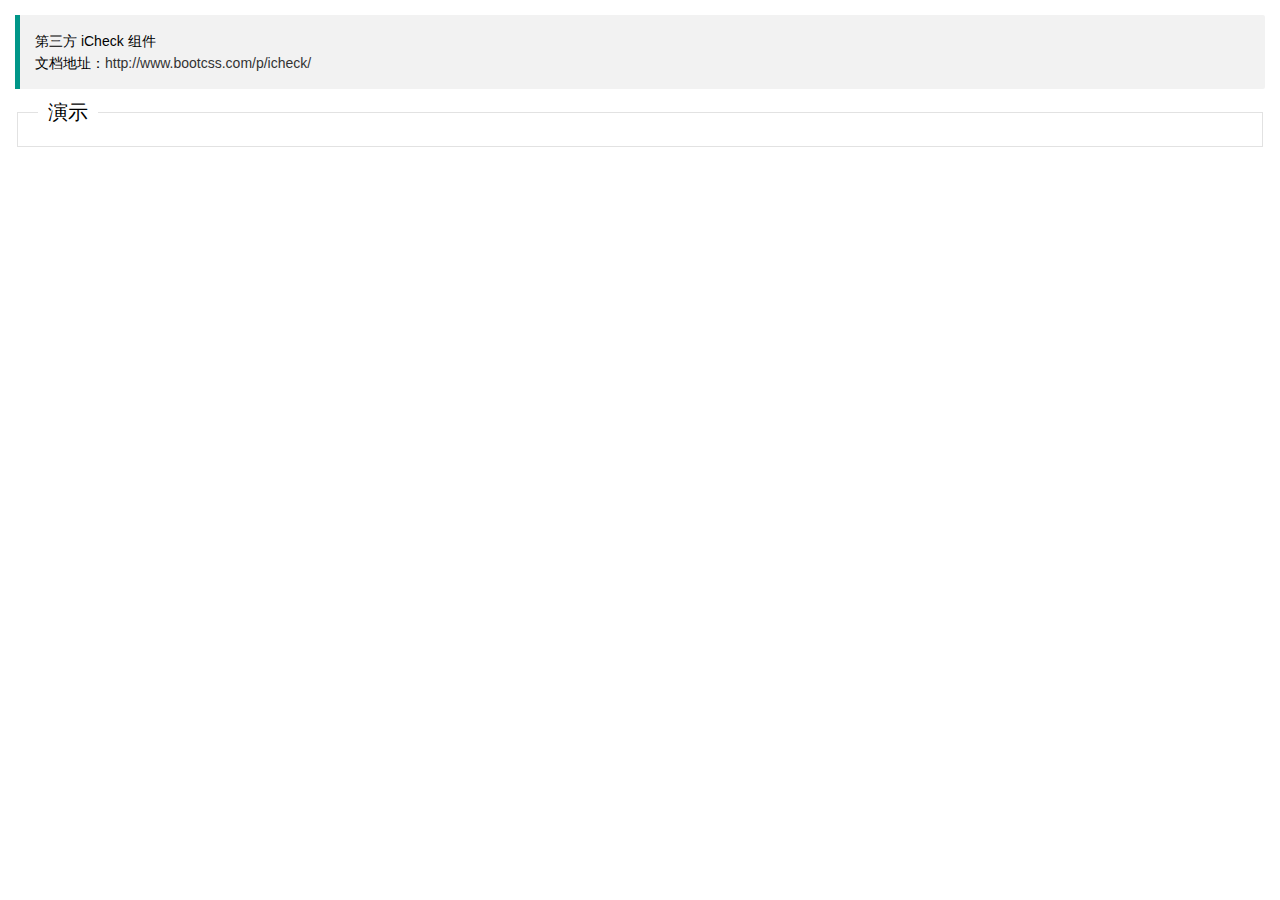
<file: WebContent/admin/base/icheck.html>
<!DOCTYPE html>
<html>

	<head>
		<meta charset="UTF-8">
		<title></title>
		<link rel="stylesheet" href="plugins/layui/css/layui.css" media="all" />
	</head>

	<body>
		<div style="margin: 15px;">
			<blockquote class="layui-elem-quote">
				<p>第三方 iCheck 组件</p>
				<p>文档地址：<a href="http://www.bootcss.com/p/icheck/" target="_blank">http://www.bootcss.com/p/icheck/</a></p>
			</blockquote>
			<fieldset class="layui-elem-field">
				<legend>演示</legend>
				<div class="layui-field-box">
										
				</div>
			</fieldset>
		</div>
		<script type="text/javascript" src="plugins/layui/layui.js"></script>
	</body>

</html>
</file>
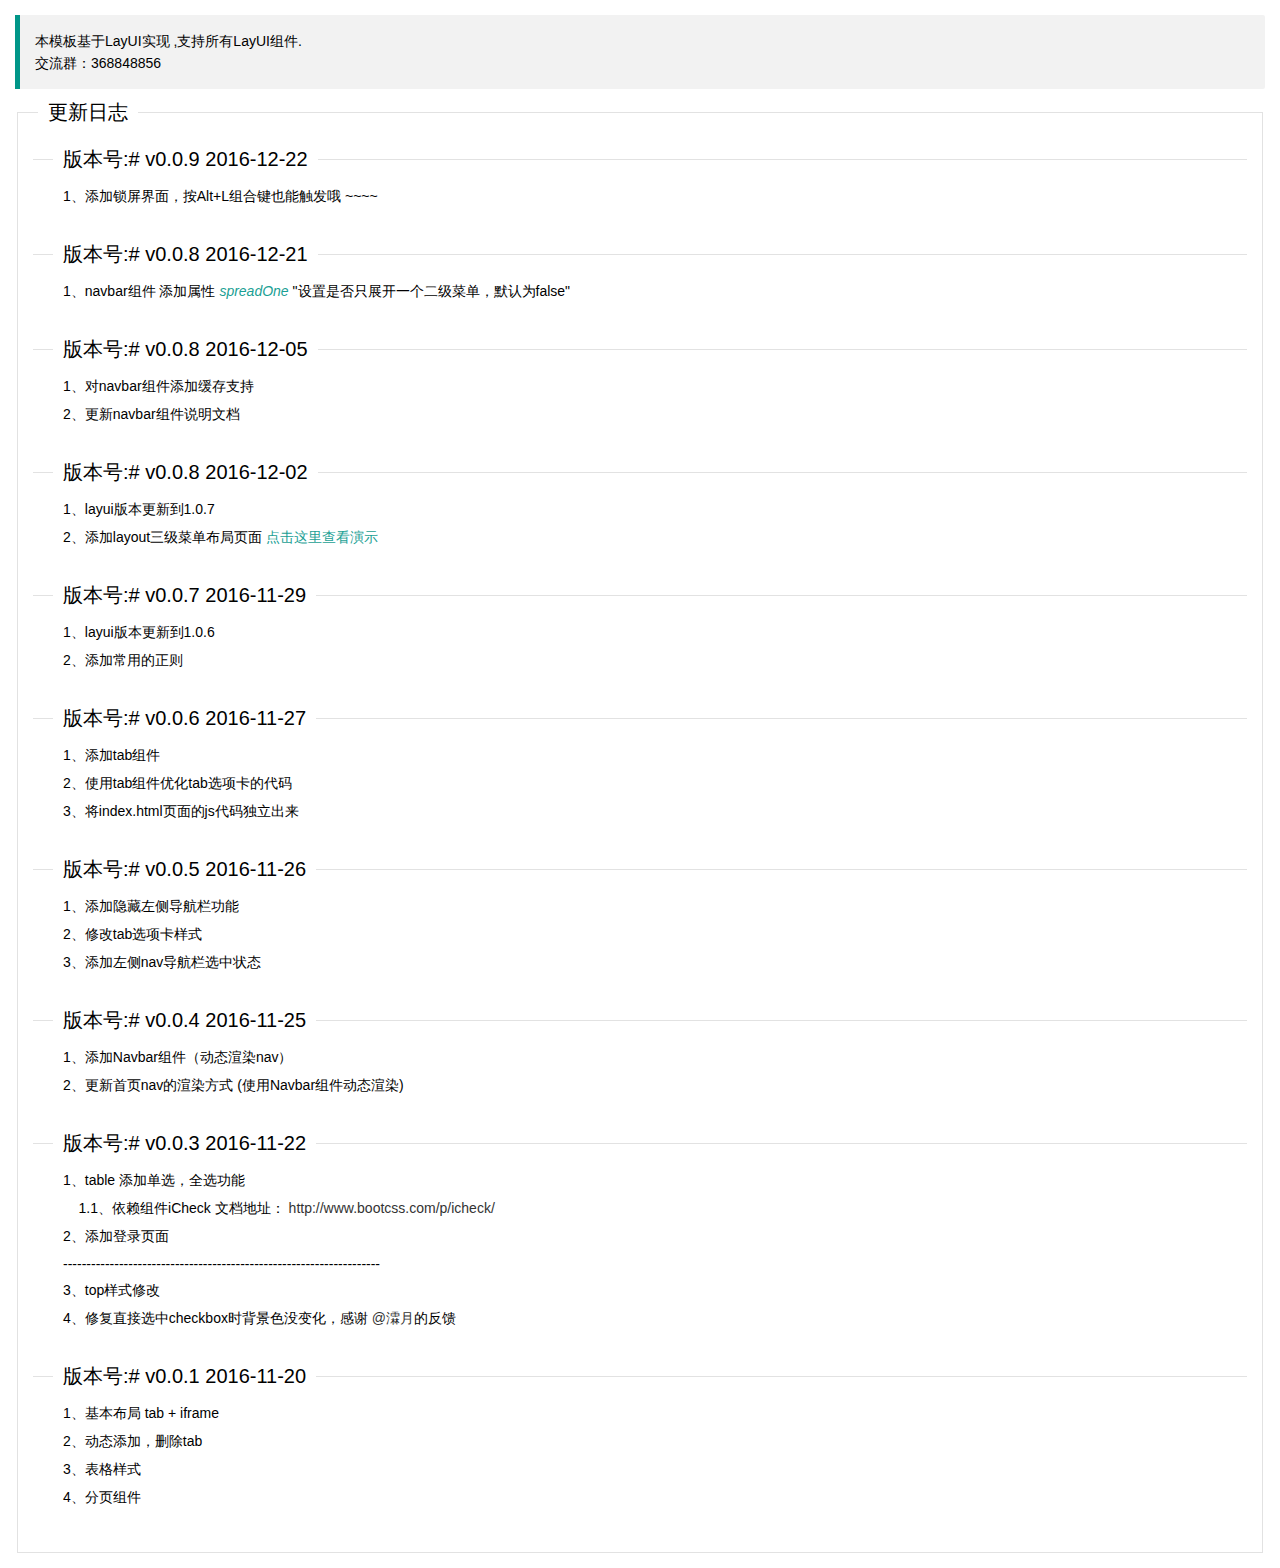
<file: WebContent/admin/base/main.html>
<!DOCTYPE html>
<html>

	<head>
		<meta charset="UTF-8">
		<title></title>
		<link rel="stylesheet" href="plugins/layui/css/layui.css" media="all" />
		<link rel="stylesheet" href="css/main.css" />
	</head>

	<body>
		<div class="admin-main">
			<blockquote class="layui-elem-quote">
				<p>本模板基于LayUI实现 ,支持所有LayUI组件.</p>
				
				<p>交流群：368848856</p>
			</blockquote>
			<fieldset class="layui-elem-field">
				<legend>更新日志</legend>
				<div class="layui-field-box">
					<fieldset class="layui-elem-field layui-field-title">
						<legend>版本号:# v0.0.9 2016-12-22</legend>
						<div class="layui-field-box">
							<p>1、添加锁屏界面，按Alt+L组合键也能触发哦 ~~~~</p>
						</div>
					</fieldset>
					<fieldset class="layui-elem-field layui-field-title">
						<legend>版本号:# v0.0.8 2016-12-21</legend>
						<div class="layui-field-box">
							<p>1、navbar组件 添加属性 <cite style="color: #1AA094;">spreadOne </cite>"设置是否只展开一个二级菜单，默认为false"</p>
						</div>
					</fieldset>
					<fieldset class="layui-elem-field layui-field-title">
						<legend>版本号:# v0.0.8 2016-12-05</legend>
						<div class="layui-field-box">
							<p>1、对navbar组件添加缓存支持</p>
							<p>2、更新navbar组件说明文档</p>
						</div>
					</fieldset>
					<fieldset class="layui-elem-field layui-field-title">
						<legend>版本号:# v0.0.8 2016-12-02</legend>
						<div class="layui-field-box">
							<p>1、layui版本更新到1.0.7</p>
							<p>2、添加layout三级菜单布局页面
								<a href="#layout.html" style="color: #1AA094;" target="_blank">点击这里查看演示</a>
							</p>
						</div>
					</fieldset>
					<fieldset class="layui-elem-field layui-field-title">
						<legend>版本号:# v0.0.7 2016-11-29</legend>
						<div class="layui-field-box">
							<p>1、layui版本更新到1.0.6</p>
							<p>2、添加常用的正则</p>
						</div>
					</fieldset>
					<fieldset class="layui-elem-field layui-field-title">
						<legend>版本号:# v0.0.6 2016-11-27</legend>
						<div class="layui-field-box">
							<p>1、添加tab组件</p>
							<p>2、使用tab组件优化tab选项卡的代码</p>
							<p>3、将index.html页面的js代码独立出来</p>
						</div>
					</fieldset>
					<fieldset class="layui-elem-field layui-field-title">
						<legend>版本号:# v0.0.5 2016-11-26</legend>
						<div class="layui-field-box">
							<p>1、添加隐藏左侧导航栏功能</p>
							<p>2、修改tab选项卡样式</p>
							<p>3、添加左侧nav导航栏选中状态</p>
						</div>
					</fieldset>
					<fieldset class="layui-elem-field layui-field-title">
						<legend>版本号:# v0.0.4 2016-11-25</legend>
						<div class="layui-field-box">
							<p>1、添加Navbar组件（动态渲染nav）</p>
							<p>2、更新首页nav的渲染方式 (使用Navbar组件动态渲染)</p>
						</div>
					</fieldset>
					<fieldset class="layui-elem-field layui-field-title">
						<legend>版本号:# v0.0.3 2016-11-22</legend>
						<div class="layui-field-box">
							<p>1、table 添加单选，全选功能</p>
							<p>&nbsp;&nbsp;&nbsp;&nbsp;1.1、依赖组件iCheck 文档地址：
								<a href="http://www.bootcss.com/p/icheck/" target="_blank">http://www.bootcss.com/p/icheck/</a>
							</p>
							<p>2、添加登录页面</p>
							<p>--------------------------------------------------------------------</p>
							<p>3、top样式修改</p>
							<p>4、修复直接选中checkbox时背景色没变化，感谢
								<a href="http://fly.layui.com/u/2451288/" target="_blank">@瀮月</a>的反馈</p>
						</div>
					</fieldset>
					<fieldset class="layui-elem-field layui-field-title">
						<legend>版本号:# v0.0.1 2016-11-20</legend>
						<div class="layui-field-box">
							<p>1、基本布局 tab + iframe</p>
							<p>2、动态添加，删除tab</p>
							<p>3、表格样式</p>
							<p>4、分页组件</p>
						</div>
					</fieldset>
				</div>
			</fieldset>
		</div>
	</body>

</html>
</file>
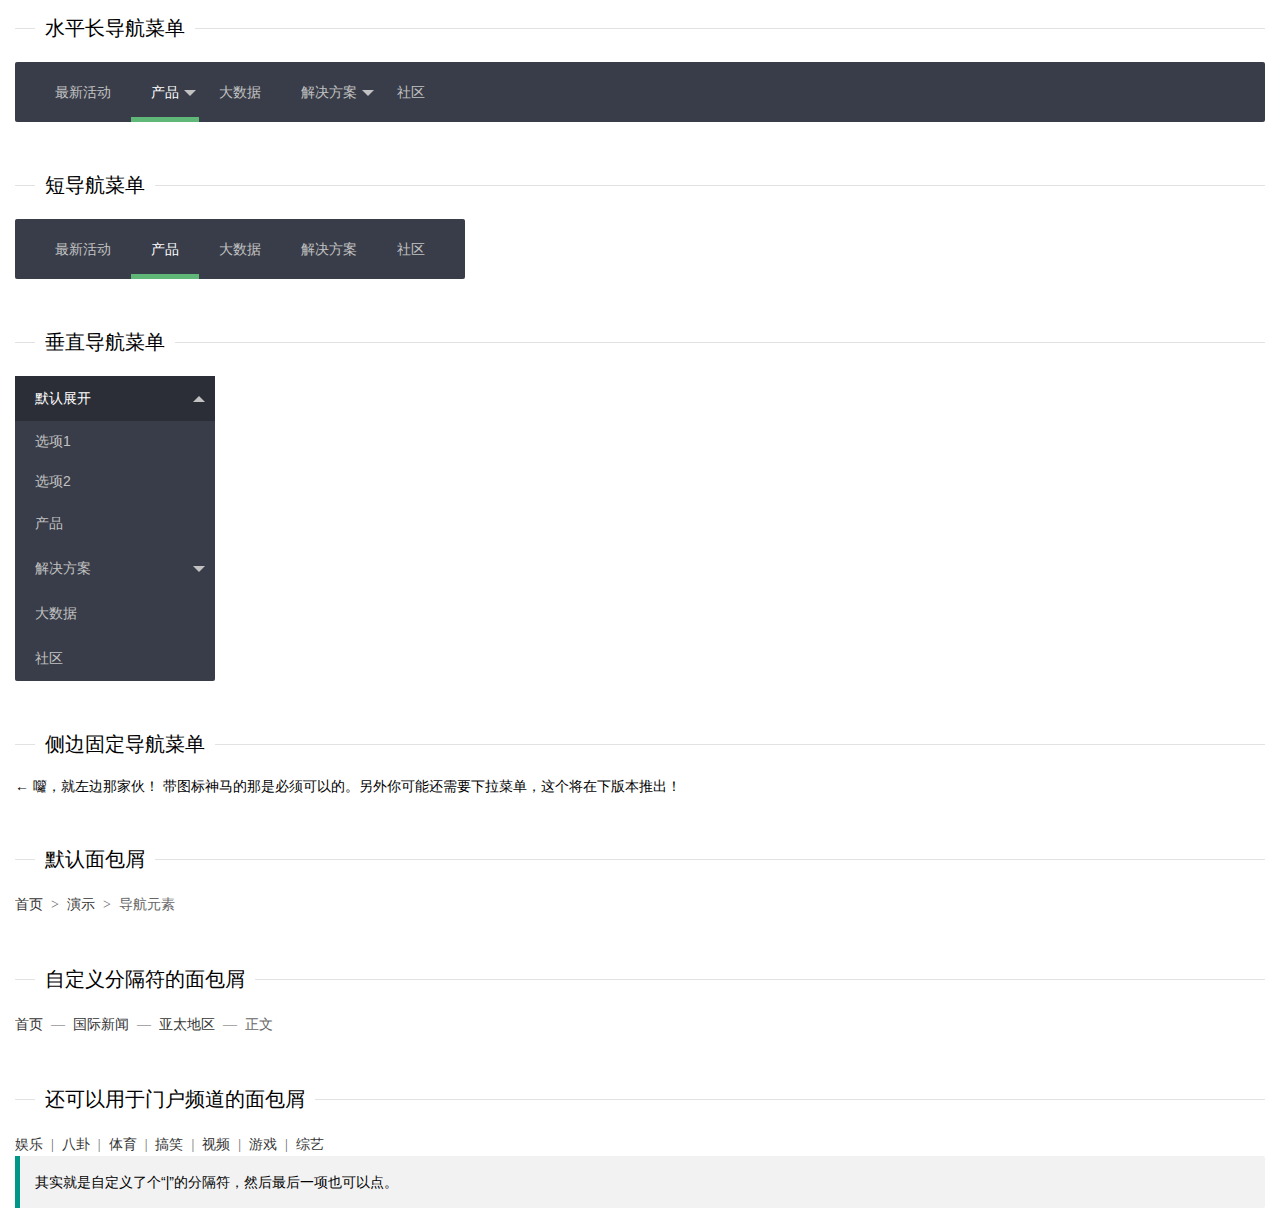
<file: WebContent/admin/base/nav.html>
<!doctype html>
<html>

	<head>
		<meta charset="utf-8">
		<title>Layui</title>
		<meta name="renderer" content="webkit">
		<meta http-equiv="X-UA-Compatible" content="IE=edge,chrome=1">
		<meta name="viewport" content="width=device-width, initial-scale=1, maximum-scale=1">
		<link rel="stylesheet" href="plugins/layui/css/layui.css" media="all" />
	</head>

	<body>
		<div style="margin: 15px;">
			<fieldset class="layui-elem-field layui-field-title">
				<legend>水平长导航菜单</legend>
			</fieldset>

			<ul class="layui-nav">
				<li class="layui-nav-item">
					<a href="javascript:;">最新活动</a>
				</li>
				<li class="layui-nav-item layui-this">
					<a href="javascript:;">产品</a>
					<dl class="layui-nav-child">
						<dd>
							<a href="">选项1</a>
						</dd>
						<dd>
							<a href="">选项2</a>
						</dd>
						<dd>
							<a href="">选项3</a>
						</dd>
					</dl>
				</li>
				<li class="layui-nav-item">
					<a href="">大数据</a>
				</li>
				<li class="layui-nav-item">
					<a href="javascript:;">解决方案</a>
					<dl class="layui-nav-child">
						<dd>
							<a href="">移动模块</a>
						</dd>
						<dd>
							<a href="">后台模版</a>
						</dd>
						<dd>
							<a href="">电商平台</a>
						</dd>
					</dl>
				</li>
				<li class="layui-nav-item">
					<a href="javascript:;">社区</a>
				</li>
			</ul>

			<fieldset class="layui-elem-field layui-field-title" style="margin-top: 50px;">
				<legend>短导航菜单</legend>
			</fieldset>

			<ul class="layui-nav layui-inline">
				<li class="layui-nav-item">
					<a href="">最新活动</a>
				</li>
				<li class="layui-nav-item layui-this">
					<a href="javascript:;">产品</a>
				</li>
				<li class="layui-nav-item">
					<a href="">大数据</a>
				</li>
				<li class="layui-nav-item">
					<a href="javascript:;">解决方案</a>
				</li>
				<li class="layui-nav-item">
					<a href="">社区</a>
				</li>
			</ul>

			<fieldset class="layui-elem-field layui-field-title" style="margin-top: 50px;">
				<legend>垂直导航菜单</legend>
			</fieldset>

			<ul class="layui-nav layui-nav-tree">
				<li class="layui-nav-item layui-nav-itemed">
					<a href="javascript:;">默认展开</a>
					<dl class="layui-nav-child">
						<dd>
							<a href="">选项1</a>
						</dd>
						<dd>
							<a href="">选项2</a>
						</dd>
					</dl>
				</li>
				<li class="layui-nav-item">
					<a href="">产品</a>
				</li>
				<li class="layui-nav-item">
					<a href="javascript:;">解决方案</a>
					<dl class="layui-nav-child">
						<dd>
							<a href="">移动模块</a>
						</dd>
						<dd>
							<a href="">后台模版</a>
						</dd>
						<dd>
							<a href="">电商平台</a>
						</dd>
					</dl>
				</li>
				<li class="layui-nav-item">
					<a href="">大数据</a>
				</li>
				<li class="layui-nav-item">
					<a href="">社区</a>
				</li>
			</ul>

			<fieldset class="layui-elem-field layui-field-title" style="margin-top: 50px;">
				<legend>侧边固定导航菜单</legend>
			</fieldset>

			← 囖，就左边那家伙！ 带图标神马的那是必须可以的。另外你可能还需要下拉菜单，这个将在下版本推出！

			<fieldset class="layui-elem-field layui-field-title" style="margin-top: 50px;">
				<legend>默认面包屑</legend>
			</fieldset>

			<span class="layui-breadcrumb">
		  <a href="/">首页</a>
		  <a href="/demo/">演示</a>
		  <a><cite>导航元素</cite></a>
		</span>

			<fieldset class="layui-elem-field layui-field-title" style="margin-top: 50px;">
				<legend>自定义分隔符的面包屑</legend>
			</fieldset>

			<span class="layui-breadcrumb" lay-separator="—">
		  <a href="">首页</a>
		  <a href="">国际新闻</a>
		  <a href="">亚太地区</a>
		  <a><cite>正文</cite></a>
		</span>

			<fieldset class="layui-elem-field layui-field-title" style="margin-top: 50px;">
				<legend>还可以用于门户频道的面包屑</legend>
			</fieldset>

			<span class="layui-breadcrumb" lay-separator="|">
		  <a href="">娱乐</a>
		  <a href="">八卦</a>
		  <a href="">体育</a>
		  <a href="">搞笑</a>
		  <a href="">视频</a>
		  <a href="">游戏</a>
		  <a href="">综艺</a>
		</span>

			<p class="layui-elem-quote">其实就是自定义了个“|”的分隔符，然后最后一项也可以点。</p>
		</div>
		<script type="text/javascript" src="plugins/layui/layui.js"></script>
		<script>
			layui.use('element', function() {
				var element = layui.element(); //导航的hover效果、二级菜单等功能，需要依赖element模块

			});
		</script>

	</body>

</html>
</file>
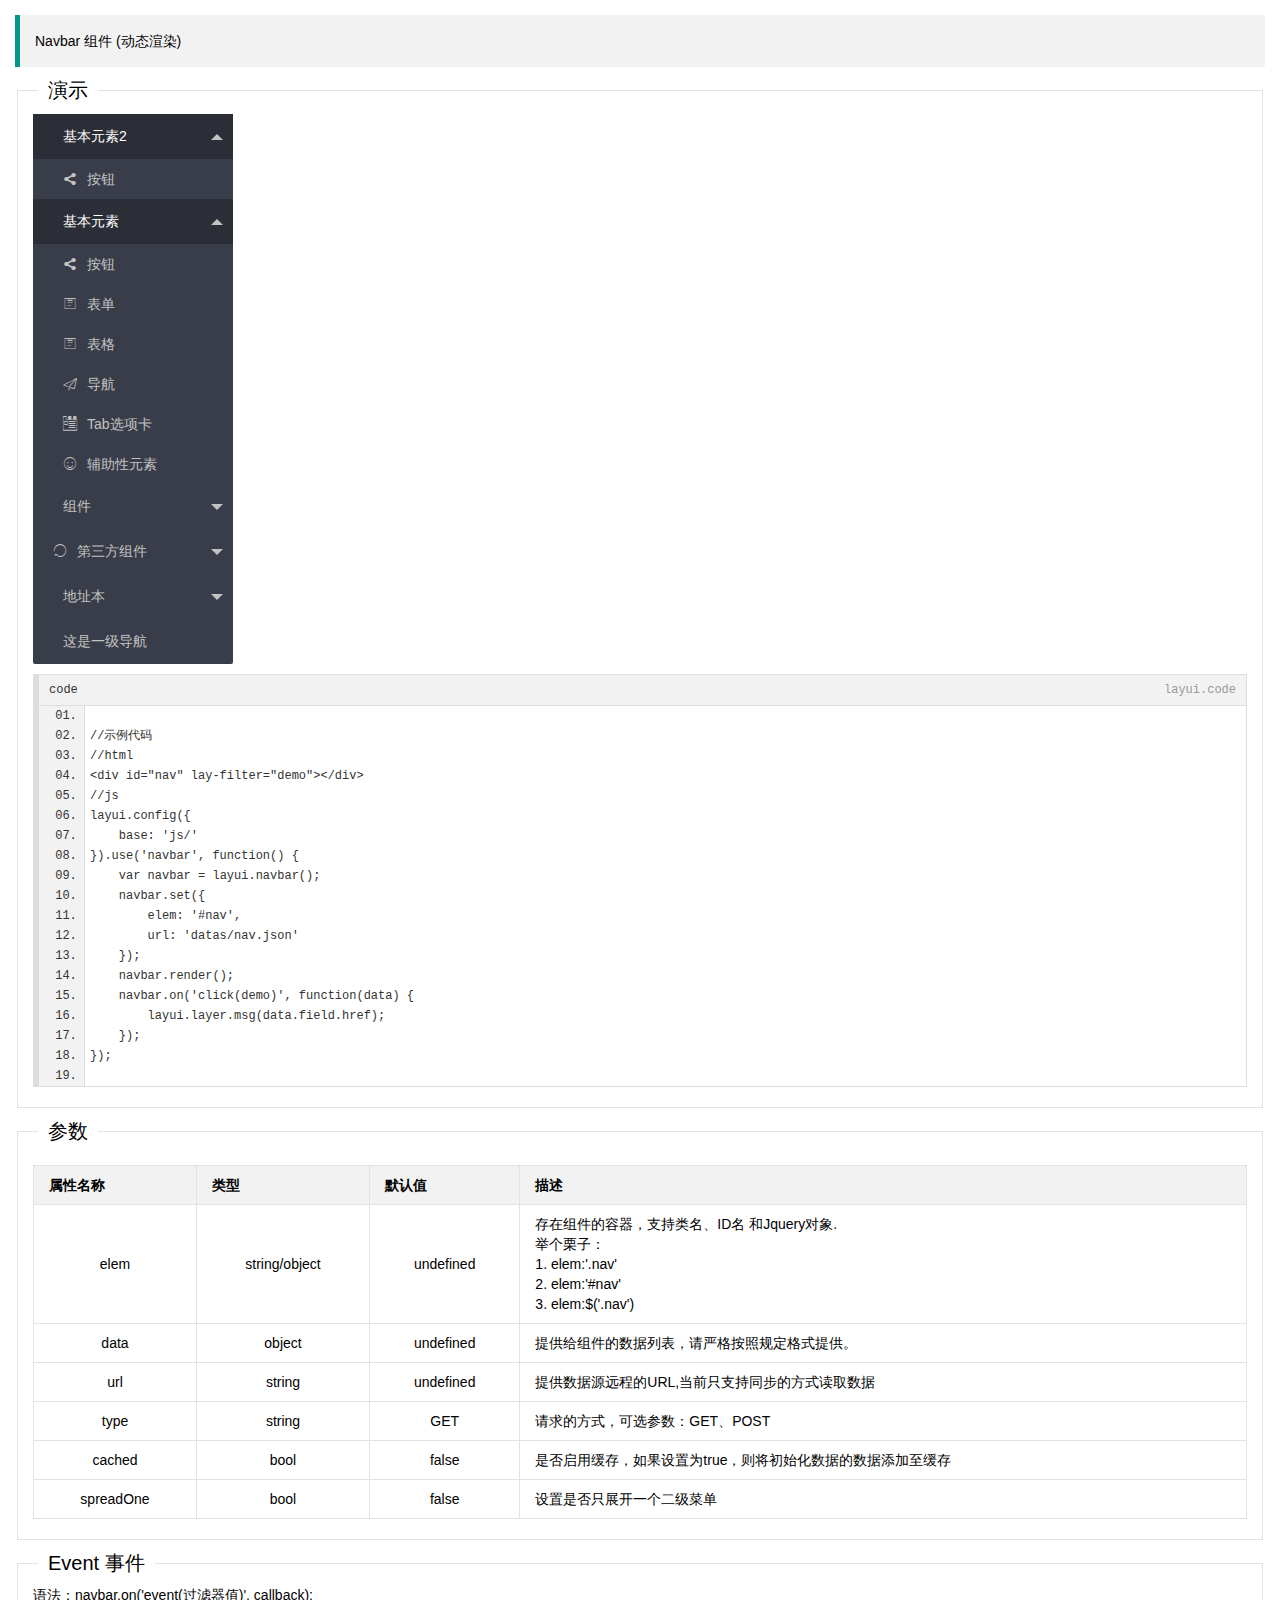
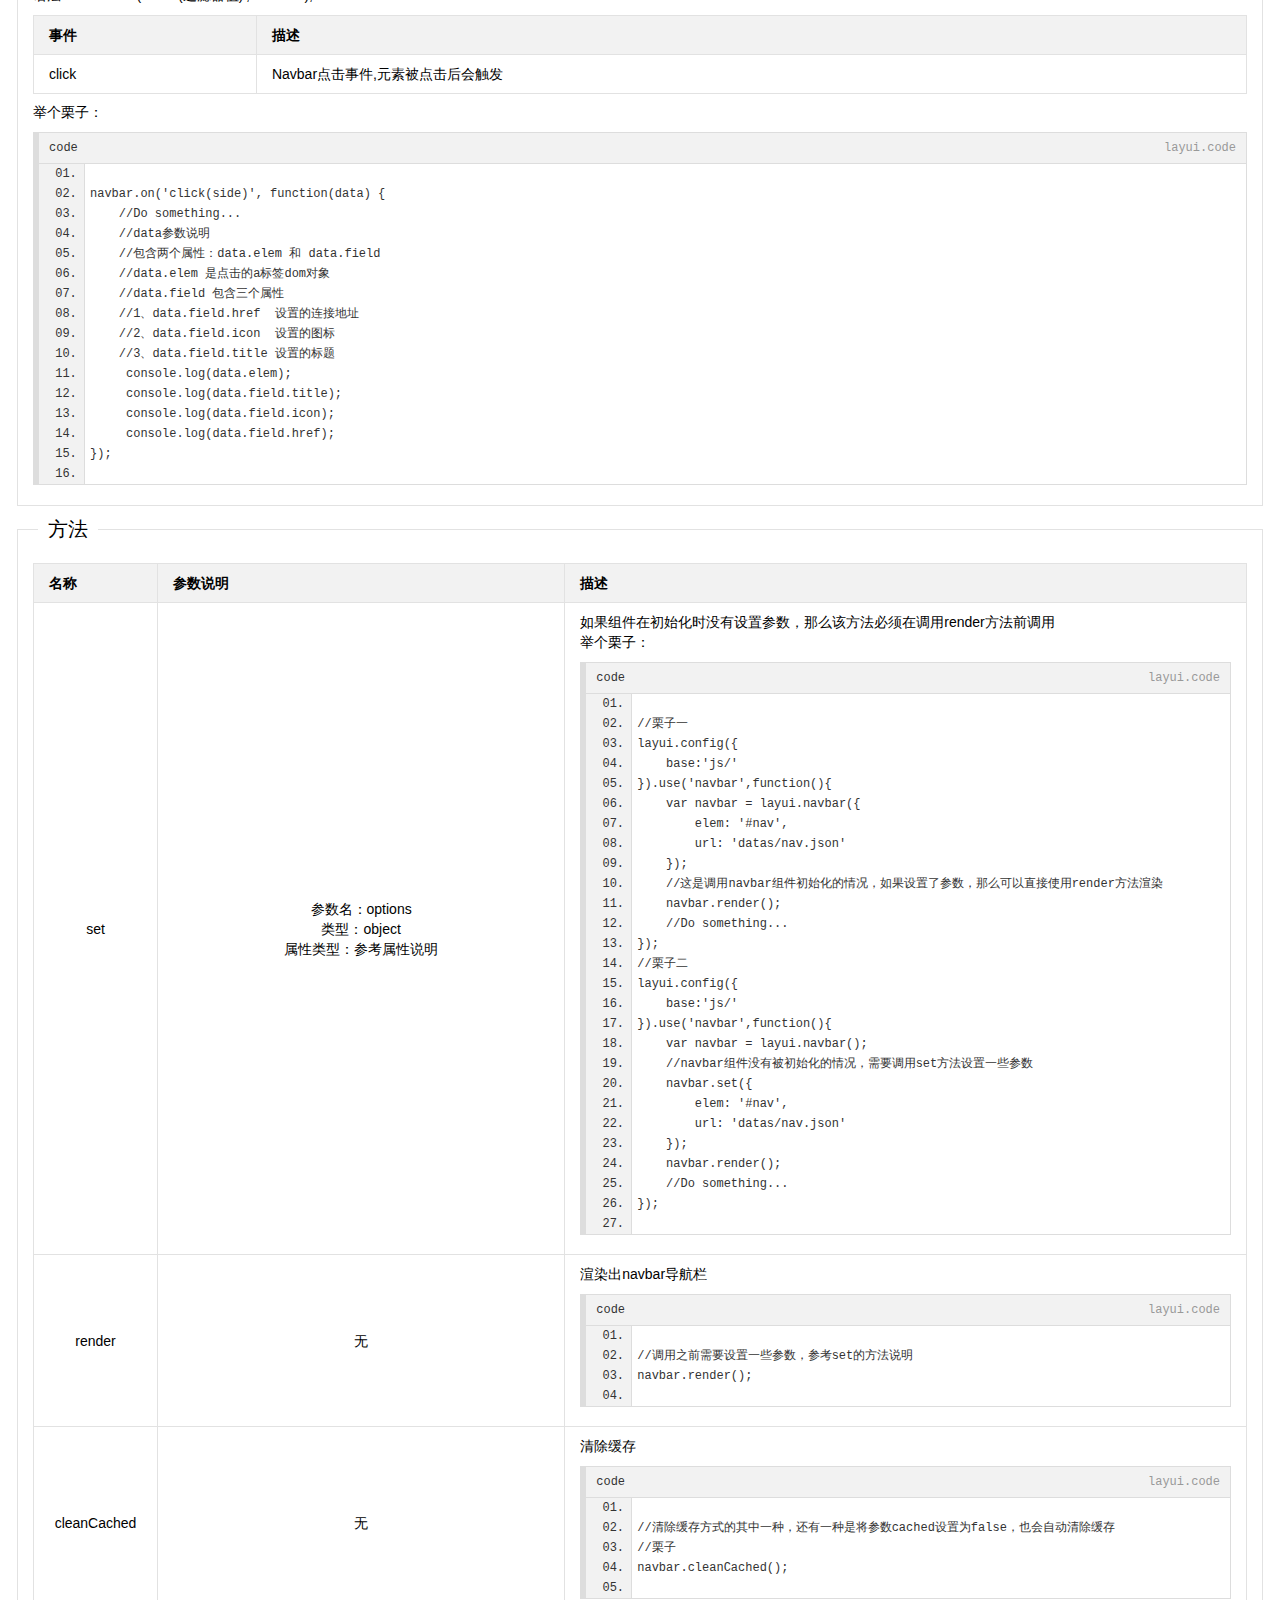
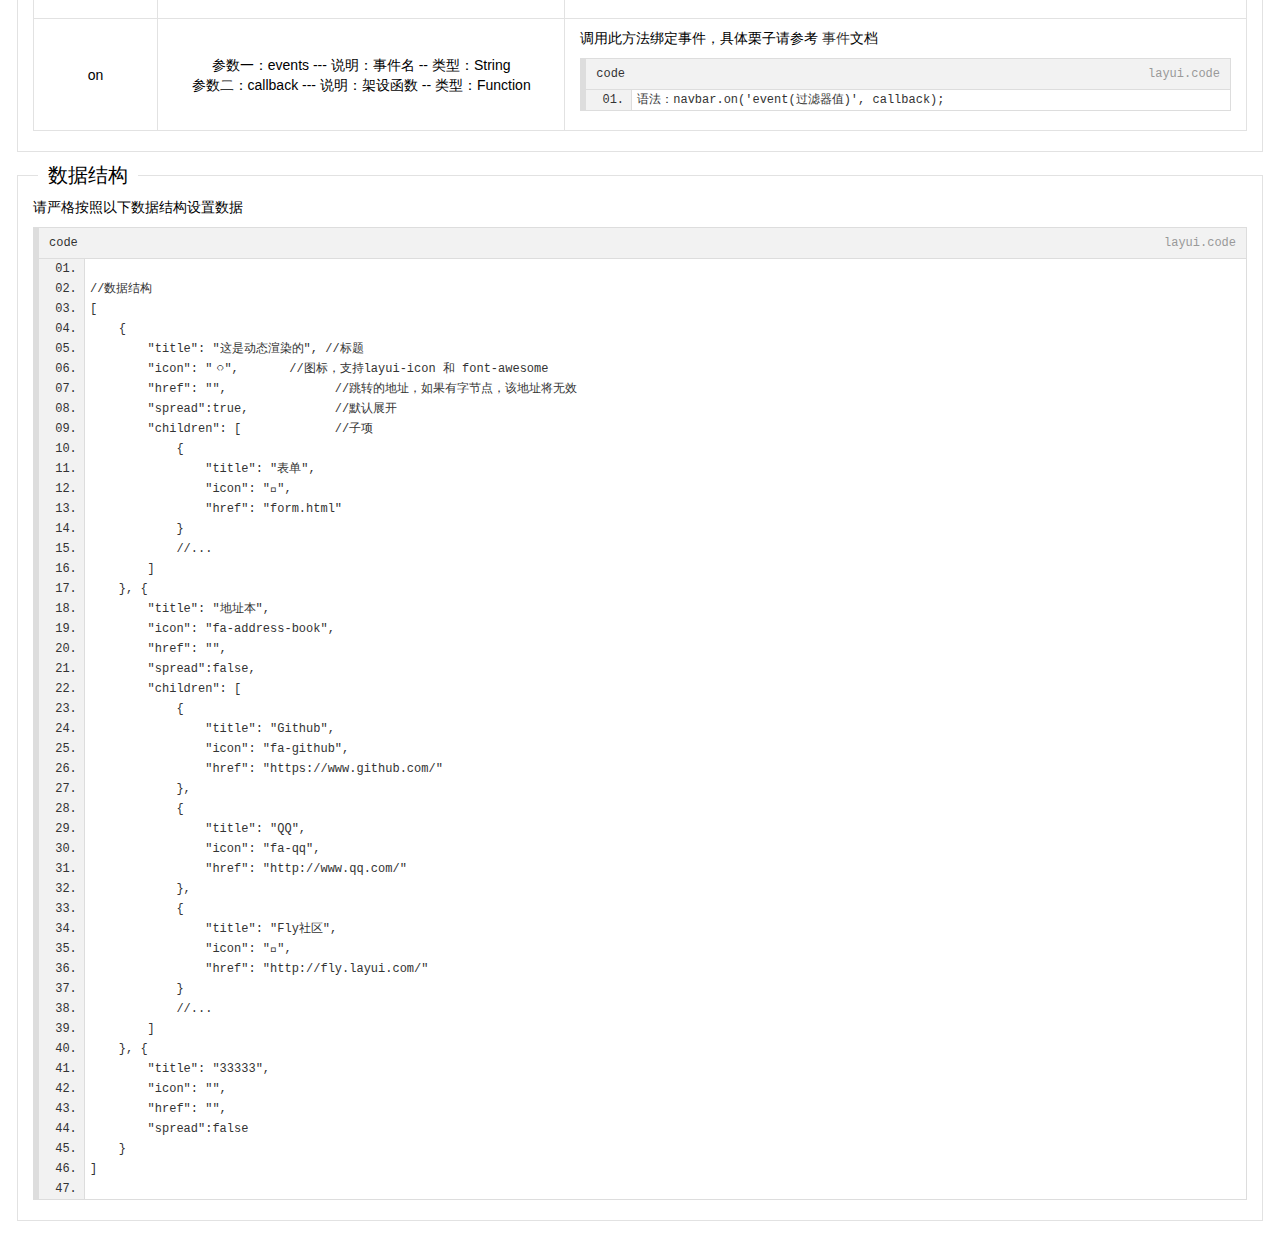
<file: WebContent/admin/base/navbar.html>
<!DOCTYPE html>
<html>

	<head>
		<meta charset="utf-8">
		<title>Navbar</title>
		<meta name="renderer" content="webkit">
		<meta http-equiv="X-UA-Compatible" content="IE=edge,chrome=1">
		<meta name="viewport" content="width=device-width, initial-scale=1, maximum-scale=1">
		<meta name="apple-mobile-web-app-status-bar-style" content="black">
		<meta name="apple-mobile-web-app-capable" content="yes">
		<meta name="format-detection" content="telephone=no">

		<link rel="stylesheet" href="plugins/layui/css/layui.css" media="all" />
		<link rel="stylesheet" href="css/global.css" media="all">
		<link rel="stylesheet" type="text/css" href="http://www.jq22.com/jquery/font-awesome.4.6.0.css">
	</head>

	<body>
		<div style="margin: 15px;">
			<blockquote class="layui-elem-quote">
				<h1>Navbar 组件 (动态渲染)</h1></blockquote>
			<fieldset class="layui-elem-field">
				<legend>演示</legend>
				<div class="layui-field-box">
					<div id="nav" lay-filter="demo"></div>
					<pre class="layui-code">
						//示例代码
						//html
						&lt;div id=&quot;nav&quot; lay-filter=&quot;demo&quot;&gt;&lt;/div&gt;
						//js
						layui.config({
						    base: 'js/'
						}).use('navbar', function() {
						    var navbar = layui.navbar();
						    navbar.set({
						        elem: '#nav',
						        url: 'datas/nav.json'
						    });
						    navbar.render();
						    navbar.on('click(demo)', function(data) {
						        layui.layer.msg(data.field.href);
						    });		
						});
						</pre>
				</div>
			</fieldset>
			<fieldset class="layui-elem-field">
				<legend>参数</legend>
				<div class="layui-field-box">
					<table class="layui-table">
						<thead>
							<tr>
								<th>属性名称</th>
								<th>类型</th>
								<th>默认值</th>
								<th>描述</th>
							</tr>
						</thead>
						<tbody>
							<tr>
								<td style="text-align: center;">elem</td>
								<td style="text-align: center;">string/object</td>
								<td style="text-align: center;">undefined</td>
								<td>
									<p>存在组件的容器，支持类名、ID名 和Jquery对象.</p>
									<p>举个栗子：</p>
									<p>1. elem:'.nav'</p>
									<p>2. elem:'#nav'</p>
									<p>3. elem:$('.nav')</p>
								</td>
							</tr>
							<tr>
								<td style="text-align: center;">data</td>
								<td style="text-align: center;">object</td>
								<td style="text-align: center;">undefined</td>
								<td>
									<p>提供给组件的数据列表，请严格按照规定格式提供。</p>
								</td>
							</tr>
							<tr>
								<td style="text-align: center;">url</td>
								<td style="text-align: center;">string</td>
								<td style="text-align: center;">undefined</td>
								<td>
									<p>提供数据源远程的URL,当前只支持同步的方式读取数据</p>
								</td>
							</tr>
							<tr>
								<td style="text-align: center;">type</td>
								<td style="text-align: center;">string</td>
								<td style="text-align: center;">GET</td>
								<td>
									<p>请求的方式，可选参数：GET、POST</p>
								</td>
							</tr>
							<tr>
								<td style="text-align: center;">cached</td>
								<td style="text-align: center;">bool</td>
								<td style="text-align: center;">false</td>
								<td>
									<p>是否启用缓存，如果设置为true，则将初始化数据的数据添加至缓存</p>
								</td>
							</tr>
							<tr>
								<td style="text-align: center;">spreadOne</td>
								<td style="text-align: center;">bool</td>
								<td style="text-align: center;">false</td>
								<td>
									<p>设置是否只展开一个二级菜单</p>
								</td>
							</tr>
						</tbody>
					</table>
				</div>
			</fieldset>
			<fieldset class="layui-elem-field" id="event">
				<legend>Event 事件</legend>
				<div class="layui-field-box">
					<p>语法：navbar.on('event(过滤器值)', callback);</p>
					<table class="layui-table">
						<thead>
							<tr>
								<th>事件</th>
								<th>描述</th>
							</tr>
						</thead>
						<tbody>
							<tr>
								<td>click</td>
								<td>Navbar点击事件,元素被点击后会触发</td>
							</tr>
						</tbody>
					</table>
					<p>举个栗子：</p>
					<p>
						<pre class="layui-code">
						navbar.on('click(side)', function(data) {
						    //Do something...
						    //data参数说明
						    //包含两个属性：data.elem 和 data.field
						    //data.elem 是点击的a标签dom对象
						    //data.field 包含三个属性
						    //1、data.field.href  设置的连接地址
						    //2、data.field.icon  设置的图标
						    //3、data.field.title 设置的标题
					     console.log(data.elem);
					     console.log(data.field.title);
					     console.log(data.field.icon);
					     console.log(data.field.href);
						});
						</pre>
					</p>
				</div>
			</fieldset>
			<fieldset class="layui-elem-field">
				<legend>方法</legend>
				<div class="layui-field-box">
					<table class="layui-table">
						<thead>
							<tr>
								<th>名称</th>
								<th>参数说明</th>
								<th>描述</th>
							</tr>
						</thead>
						<tbody>
							<tr>
								<td style="text-align: center;">set</td>
								<td style="text-align: center;">
									<p>参数名：options</p>
									<p>类型：object</p>
									<p>属性类型：参考属性说明</p>
								</td>
								<td>
									如果组件在初始化时没有设置参数，那么该方法必须在调用render方法前调用
									<p>举个栗子：</p>
									<p>
										<pre class="layui-code">
										//栗子一
										layui.config({
										    base:'js/'
										}).use('navbar',function(){
										    var navbar = layui.navbar({
										        elem: '#nav',
										        url: 'datas/nav.json'
										    });
										    //这是调用navbar组件初始化的情况，如果设置了参数，那么可以直接使用render方法渲染
										    navbar.render();
										    //Do something...
										});
										//栗子二
										layui.config({
										    base:'js/'
										}).use('navbar',function(){
										    var navbar = layui.navbar();
										    //navbar组件没有被初始化的情况，需要调用set方法设置一些参数
										    navbar.set({
										        elem: '#nav',
										        url: 'datas/nav.json'
										    });
										    navbar.render();
										    //Do something...
										});
										</pre>
									</p>
								</td>
							</tr>
							<tr>
								<td style="text-align: center;">render</td>
								<td style="text-align: center;">
									无
								</td>
								<td>
									<p>渲染出navbar导航栏</p>
									<p>
										<pre class="layui-code">
										//调用之前需要设置一些参数，参考set的方法说明
										navbar.render();
										</pre>
									</p>
								</td>
							</tr>
							<tr>
								<td style="text-align: center;">cleanCached</td>
								<td style="text-align: center;">
									无
								</td>
								<td>
									<p>清除缓存</p>
									<p>
										<pre class="layui-code">
										//清除缓存方式的其中一种，还有一种是将参数cached设置为false，也会自动清除缓存
										//栗子
										navbar.cleanCached();
										</pre>
									</p>
								</td>
							</tr>
							<tr>
								<td style="text-align: center;">on</td>
								<td style="text-align: center;">
									<p>参数一：events --- 说明：事件名 -- 类型：String</p>
									<p>参数二：callback --- 说明：架设函数 -- 类型：Function</p>
								</td>
								<td>
									<p>调用此方法绑定事件，具体栗子请参考
										<a href="#event">事件</a>文档</p>
									<p>
										<pre class="layui-code">语法：navbar.on('event(过滤器值)', callback);</pre>
									</p>
								</td>
							</tr>
						</tbody>
					</table>
				</div>
			</fieldset>
			<fieldset class="layui-elem-field">
				<legend>数据结构</legend>
				<div class="layui-field-box">
					<p>请严格按照以下数据结构设置数据</p>
					<pre class="layui-code">
						//数据结构
						[
						    {
						        "title": "这是动态渲染的", //标题
						        "icon": "&#x1002;",       //图标，支持layui-icon 和 font-awesome
						        "href": "",               //跳转的地址，如果有字节点，该地址将无效
						        "spread":true,            //默认展开
						        "children": [             //子项 
						            {
						                "title": "表单",
						                "icon": "&#xe62a;",
						                "href": "form.html"
						            }
						            //...
						        ]   
						    }, {
						        "title": "地址本",
						        "icon": "fa-address-book",
						        "href": "",
						        "spread":false,
						        "children": [
						            {
						                "title": "Github",
						                "icon": "fa-github",
						                "href": "https://www.github.com/"
						            },
						            {
						                "title": "QQ",
						                "icon": "fa-qq",
						                "href": "http://www.qq.com/"
						            },
						            {
						                "title": "Fly社区",
						                "icon": "&#xe609;",
						                "href": "http://fly.layui.com/"
						            }
						            //...
						        ] 
						    }, {
						        "title": "33333",
						        "icon": "",
						        "href": "",		
						        "spread":false
						    }
						]
				</pre>
				</div>
			</fieldset>
		</div>
		<script type="text/javascript" src="plugins/layui/layui.js"></script>
		<script>
			layui.config({
				base: 'js/'
			}).use(['navbar', 'code'], function() {
				var navbar = layui.navbar(),
					layer = parent.layer === undefined ? layui.layer : parent.layer,
					$ = layui.jquery;
				layui.code();
				navbar.set({
					elem: '#nav',
					url: 'datas/nav.json',
					cached: true
				});
				navbar.render();
				navbar.on('click(demo)', function(data) {
					console.log(data.elem);
					console.log(data.field.title);
					console.log(data.field.icon);
					console.log(data.field.href);
					layer.msg(data.field.href);
				});
			});
		</script>
	</body>

</html>
</file>
<file: WebContent/admin/base/plugins/layui/css/layui.css>
/** layui-v1.0.7 LGPL License By http://www.layui.com */
 .layui-btn,.layui-inline,img{vertical-align:middle}.layui-btn,.layui-unselect{-webkit-user-select:none;-ms-user-select:none;-moz-user-select:none}.layui-laypage a,a{text-decoration:none}.layui-btn,.layui-tree li i,.layui-unselect{-moz-user-select:none}.layui-form-select dl,.layui-nav-child{min-width:100%;box-shadow:0 2px 4px rgba(0,0,0,.12)}blockquote,body,button,dd,div,dl,dt,form,h1,h2,h3,h4,h5,h6,input,li,ol,p,pre,td,textarea,th,ul{margin:0;padding:0;-webkit-tap-highlight-color:rgba(0,0,0,0)}a:active,a:hover{outline:0}img{display:inline-block;border:none}li{list-style:none}table{border-collapse:collapse;border-spacing:0}h1,h2,h3{font-size:14px;font-weight:400}h4,h5,h6{font-size:100%;font-weight:400}button,input,optgroup,option,select,textarea{font-family:inherit;font-size:inherit;font-style:inherit;font-weight:inherit;outline:0}pre{white-space:pre-wrap;white-space:-moz-pre-wrap;white-space:-pre-wrap;white-space:-o-pre-wrap;word-wrap:break-word}::-webkit-scrollbar{width:10px;height:10px}::-webkit-scrollbar-button:vertical{display:none}::-webkit-scrollbar-corner,::-webkit-scrollbar-track{background-color:#e2e2e2}::-webkit-scrollbar-thumb{border-radius:0;background-color:rgba(0,0,0,.3)}::-webkit-scrollbar-thumb:vertical:hover{background-color:rgba(0,0,0,.35)}::-webkit-scrollbar-thumb:vertical:active{background-color:rgba(0,0,0,.38)}@font-face{font-family:layui-icon;src:url(../font/iconfont.eot);src:url(../font/iconfont.eot?#iefix) format('embedded-opentype'),url(../font/iconfont.woff) format('woff'),url(../font/iconfont.ttf) format('truetype'),url(../font/iconfont.svg#iconfont) format('svg')}.layui-icon{font-family:layui-icon!important;font-size:16px;font-style:normal;-webkit-font-smoothing:antialiased;-moz-osx-font-smoothing:grayscale}body{line-height:24px;font:14px Helvetica Neue,Helvetica,PingFang SC,\5FAE\8F6F\96C5\9ED1,Tahoma,Arial,sans-serif}.layui-flow-more a cite,.layui-laypage em,.layui-tree li a cite,a cite{font-style:normal}hr{height:1px;margin:10px 0;border:0;background-color:#e2e2e2;clear:both}a{color:#333}a:hover{color:#777}a cite{*cursor:pointer}.layui-box,.layui-box *{-webkit-box-sizing:content-box!important;-moz-box-sizing:content-box!important;box-sizing:content-box!important}.layui-border-box,.layui-border-box *{-webkit-box-sizing:border-box!important;-moz-box-sizing:border-box!important;box-sizing:border-box!important}.layui-clear{clear:both;*zoom:1}.layui-clear:after{content:'\20';clear:both;*zoom:1;display:block;height:0}.layui-inline{position:relative;display:inline-block;*display:inline;*zoom:1}.layui-edge{position:absolute;width:0;height:0;border-style:dashed;border-color:transparent;overflow:hidden}.layui-elip{text-overflow:ellipsis;overflow:hidden;white-space:nowrap}.layui-disabled,.layui-disabled:hover{color:#d2d2d2!important;cursor:not-allowed!important}.layui-circle{border-radius:100%}.layui-show{display:block!important}.layui-hide{display:none!important}.layui-main{position:relative;width:1140px;margin:0 auto}.layui-header{position:relative;z-index:1000;height:65px}.layui-header a:hover{transition:all .5s;-webkit-transition:all .5s}.layui-side{position:fixed;top:0;bottom:0;z-index:999;width:200px;overflow-x:hidden}.layui-side-scroll{width:220px;height:100%;overflow-x:hidden}.layui-body{position:absolute;left:200px;right:0;top:0;bottom:0;z-index:998;width:auto;overflow:hidden;overflow-y:auto;-webkit-box-sizing:border-box;-moz-box-sizing:border-box;box-sizing:border-box}.layui-layout-admin .layui-header{border-bottom:5px solid #1AA094}.layui-layout-admin .layui-side{top:70px;width:200px;overflow-x:hidden}.layui-layout-admin .layui-body{top:70px;bottom:44px}.layui-layout-admin .layui-main{width:auto;margin:0 15px}.layui-layout-admin .layui-footer{position:fixed;left:200px;right:0;bottom:0;height:44px;background-color:#eee}.layui-btn,.layui-input,.layui-select,.layui-textarea,.layui-upload-button{outline:0;-webkit-transition:border-color .3s cubic-bezier(.65,.05,.35,.5);transition:border-color .3s cubic-bezier(.65,.05,.35,.5);-webkit-box-sizing:border-box!important;-moz-box-sizing:border-box!important;box-sizing:border-box!important}.layui-elem-quote{margin-bottom:10px;padding:15px;line-height:22px;border-left:5px solid #009688;border-radius:0 2px 2px 0;background-color:#f2f2f2}.layui-quote-nm{border-color:#e2e2e2;border-style:solid;border-width:1px 1px 1px 5px;background:0 0}.layui-elem-field{margin-bottom:10px;padding:0;border:1px solid #e2e2e2}.layui-elem-field legend{margin-left:20px;padding:0 10px;font-size:20px;font-weight:300}.layui-field-title{margin:10px 0 20px;border:none;border-top:1px solid #e2e2e2}.layui-field-box{padding:10px 15px}.layui-field-title .layui-field-box{padding:10px 0}.layui-bg-black{background-color:#393D49;color:#c2c2c2}.layui-bg-black a{color:#c2c2c2}.layui-bg-black a:hover{color:#fff}.layui-bg-gray{background-color:#eee;color:#333}.layui-bg-green{background-color:#009688;color:#D7EEE8}.layui-bg-blue{background-color:#1E9FFF;color:#D7EEE8}.layui-word-aux{font-size:12px;color:#999;padding:0 5px}.layui-btn{display:inline-block;height:38px;line-height:38px;padding:0 18px;background-color:#009688;color:#fff;white-space:nowrap;text-align:center;border:none;border-radius:2px;cursor:pointer;opacity:.9;filter:alpha(opacity=90)}.layui-btn:hover{opacity:.8;filter:alpha(opacity=80);color:#fff}.layui-btn:active{opacity:1;filter:alpha(opacity=100)}.layui-btn+.layui-btn{margin-left:10px}.layui-btn-radius{border-radius:100px}.layui-btn .layui-icon{font-size:18px;vertical-align:bottom}.layui-btn-primary{border:1px solid #C9C9C9;background-color:#fff;color:#555}.layui-btn-primary:hover{border-color:#009688;color:#333}.layui-btn-normal{background-color:#1E9FFF}.layui-btn-warm{background-color:#F7B824}.layui-btn-danger{background-color:#FF5722}.layui-btn-disabled,.layui-btn-disabled:active,.layui-btn-disabled:hover{border:1px solid #e6e6e6;background-color:#FBFBFB;color:#C9C9C9;cursor:not-allowed;opacity:1}.layui-btn-big{height:44px;line-height:44px;padding:0 25px;font-size:16px}.layui-btn-small{height:30px;line-height:30px;padding:0 10px;font-size:12px}.layui-btn-small i{font-size:16px!important}.layui-btn-mini{height:22px;line-height:22px;padding:0 5px;font-size:12px}.layui-btn-mini i{font-size:14px!important}.layui-input,.layui-select,.layui-textarea{height:38px;line-height:38px;line-height:36px\9;border:1px solid #e6e6e6;background-color:#fff;border-radius:2px}.layui-form-label,.layui-form-mid,.layui-textarea{line-height:20px;position:relative}.layui-input,.layui-textarea{display:block;width:100%;padding-left:10px}.layui-input:hover,.layui-textarea:hover{border-color:#D2D2D2!important}.layui-input:focus,.layui-textarea:focus{border-color:#C9C9C9!important}.layui-textarea{min-height:100px;height:auto;padding:6px 10px;resize:vertical}.layui-select{padding:0 10px}.layui-form input[type=checkbox],.layui-form input[type=radio],.layui-form select{display:none}.layui-form-item{margin-bottom:15px;clear:both;*zoom:1}.layui-form-item:after{content:'\20';clear:both;*zoom:1;display:block;height:0}.layui-form-label{float:left;display:block;padding:9px 15px;width:80px;font-weight:400;text-align:right}.layui-form-item .layui-inline{margin-bottom:5px;margin-right:10px}.layui-input-block,.layui-input-inline{position:relative}.layui-input-block{margin-left:110px;min-height:36px}.layui-input-inline{display:inline-block;vertical-align:middle}.layui-form-item .layui-input-inline{float:left;width:190px;margin-right:10px}.layui-form-text .layui-input-inline{width:auto}.layui-form-mid{float:left;display:block;padding:8px 0;margin-right:10px}.layui-form-danger+.layui-form-select .layui-input,.layui-form-danger:focus{border:1px solid #FF5722!important}.layui-form-select{position:relative}.layui-form-select .layui-input{padding-right:30px;cursor:pointer}.layui-form-select .layui-edge{position:absolute;right:10px;top:50%;margin-top:-3px;cursor:pointer;border-width:6px;border-top-color:#c2c2c2;border-top-style:solid;transition:all .3s;-webkit-transition:all .3s}.layui-form-checkbox,.layui-form-switch{-webkit-transition:.1s linear;cursor:pointer}.layui-form-select dl{display:none;position:absolute;left:0;top:42px;padding:5px 0;z-index:999;border:1px solid #d2d2d2;max-height:300px;overflow-y:auto;background-color:#fff;border-radius:2px;box-sizing:border-box}.layui-form-select dl dd,.layui-form-select dl dt{padding:0 10px;line-height:36px;white-space:nowrap;overflow:hidden;text-overflow:ellipsis}.layui-form-select dl dt{font-size:12px;color:#999}.layui-form-select dl dd{cursor:pointer}.layui-form-select dl dd:hover{background-color:#f2f2f2}.layui-form-select .layui-select-group dd{padding-left:20px}.layui-form-select dl dd.layui-this{background-color:#5FB878;color:#fff}.layui-form-checkbox,.layui-form-select dl dd.layui-disabled{background-color:#fff}.layui-form-selected dl{display:block}.layui-form-checkbox,.layui-form-checkbox *,.layui-form-radio,.layui-form-radio *,.layui-form-switch{display:inline-block;vertical-align:middle}.layui-form-selected .layui-edge{margin-top:-9px;-webkit-transform:rotate(180deg);transform:rotate(180deg);margin-top:-3px\9}:root .layui-form-selected .layui-edge{margin-top:-9px\0/IE9}.layui-select-disabled .layui-disabled{border-color:#eee!important}.layui-select-disabled .layui-edge{border-top-color:#d2d2d2}.layui-form-checkbox{position:relative;height:30px;line-height:28px;margin:4px 10px 0 0;padding-right:30px;border:1px solid #d2d2d2;font-size:0;border-radius:2px;transition:.1s linear;box-sizing:border-box!important}.layui-form-checkbox:hover{border:1px solid #c2c2c2}.layui-form-checkbox span{padding:0 10px;font-size:14px;background-color:#d2d2d2;color:#fff;overflow:hidden;white-space:nowrap;text-overflow:ellipsis}.layui-form-checkbox:hover span{background-color:#c2c2c2}.layui-form-checkbox i{position:absolute;right:0;width:37px;color:#fff;font-size:20px}.layui-form-checkbox:hover i{color:#c2c2c2}.layui-form-checked,.layui-form-checked:hover{border:1px solid #5FB878}.layui-form-checked span,.layui-form-checked:hover span{background-color:#5FB878}.layui-form-checked i,.layui-form-checked:hover i{color:#5FB878}.layui-form-switch{position:relative;height:22px;line-height:22px;width:40px;padding:0 5px;margin-top:8px;border:1px solid #d2d2d2;border-radius:20px;background-color:#fff;transition:.1s linear}.layui-form-switch i{position:absolute;left:5px;top:3px;width:16px;height:16px;border-radius:20px;background-color:#d2d2d2;-webkit-transition:.1s linear;transition:.1s linear}.layui-form-onswitch{border-color:#5FB878;background-color:#5FB878}.layui-form-onswitch:before{content:'ON';color:#fff}.layui-form-onswitch i{left:30px;background-color:#fff}.layui-checkbox-disbaled{border-color:#e2e2e2!important}.layui-checkbox-disbaled span{background-color:#e2e2e2!important}.layui-checkbox-disbaled:hover i{color:#fff!important}.layui-form-radio{line-height:28px;margin:6px 10px 0 0;padding-right:10px;cursor:pointer;font-size:0}.layui-form-radio i{margin-right:8px;font-size:22px;color:#c2c2c2}.layui-form-radio span{font-size:14px}.layui-form-radio i:hover,.layui-form-radioed i{color:#5FB878}.layui-radio-disbaled i{color:#e2e2e2!important}.layui-form-pane .layui-form-label{width:80px;padding:8px 15px;line-height:20px;border:1px solid #e6e6e6;border-radius:2px 0 0 2px;text-align:center;background-color:#FBFBFB;overflow:hidden;white-space:nowrap;text-overflow:ellipsis}.layui-form-pane .layui-input-inline{margin-left:-1px}.layui-form-pane .layui-input-block{margin-left:112px;left:-1px}.layui-form-pane .layui-input{border-radius:0 2px 2px 0}.layui-form-pane .layui-form-text .layui-form-label{float:none;width:100%;border-right:1px solid #e6e6e6;border-radius:2px;box-sizing:border-box!important;text-align:left}.layui-laypage button,.layui-laypage input,.layui-nav{-webkit-box-sizing:border-box!important;-moz-box-sizing:border-box!important}.layui-form-pane .layui-form-text .layui-input-inline{display:block;margin:0;top:-1px;clear:both}.layui-form-pane .layui-form-text .layui-input-block{margin:0;left:0;top:-1px}.layui-form-pane .layui-form-text .layui-textarea{min-height:100px;border-radius:0 0 2px 2px}.layui-form-pane .layui-input:hover,.layui-form-pane .layui-textarea:hover{border-color:#e6e6e6!important}.layui-form-pane .layui-input:focus,.layui-form-pane .layui-textarea:focus{border-color:#e6e6e6!important}.layui-form-pane .layui-form-checkbox{margin:0 0 10px 10px}.layui-form-pane .layui-form-radio,.layui-form-pane .layui-form-switch{margin-left:10px}.layui-layedit{border:1px solid #d2d2d2;border-radius:2px}.layui-layedit-tool{padding:3px 5px;border-bottom:1px solid #e2e2e2;font-size:0}.layedit-tool-fixed{position:fixed;top:0;border-top:1px solid #e2e2e2}.layui-layedit-tool .layedit-tool-mid,.layui-layedit-tool .layui-icon{display:inline-block;vertical-align:middle;text-align:center;font-size:14px}.layui-layedit-tool .layui-icon{position:relative;width:32px;height:30px;line-height:30px;margin:3px 5px;color:#777;cursor:pointer;border-radius:2px}.layui-layedit-tool .layui-icon:hover{color:#393D49}.layui-layedit-tool .layui-icon:active{color:#000}.layui-layedit-tool .layedit-tool-active{background-color:#e2e2e2;color:#000}.layui-layedit-tool .layui-disabled,.layui-layedit-tool .layui-disabled:hover{color:#d2d2d2;cursor:not-allowed}.layui-layedit-tool .layedit-tool-mid{width:1px;height:18px;margin:0 10px;background-color:#d2d2d2}.layedit-tool-html{width:50px!important;font-size:30px!important}.layedit-tool-b,.layedit-tool-code,.layedit-tool-help{font-size:16px!important}.layedit-tool-d,.layedit-tool-face,.layedit-tool-image,.layedit-tool-unlink{font-size:18px!important}.layedit-tool-image input{position:absolute;font-size:0;left:0;top:0;width:100%;height:100%;opacity:.01;filter:Alpha(opacity=1);cursor:pointer}.layui-layedit-iframe iframe{display:block;width:100%}#LAY_layedit_code{overflow:hidden}.layui-table{width:100%;margin:10px 0;background-color:#fff}.layui-table tr{transition:all .3s;-webkit-transition:all .3s}.layui-table thead tr{background-color:#f2f2f2}.layui-table th{text-align:left}.layui-table td,.layui-table th{padding:9px 15px;min-height:20px;line-height:20px;border:1px solid #e2e2e2;font-size:14px}.layui-table tr:hover,.layui-table[lay-even] tr:nth-child(even){background-color:#f8f8f8}.layui-table[lay-skin=line],.layui-table[lay-skin=row]{border:1px solid #e2e2e2}.layui-table[lay-skin=line] td,.layui-table[lay-skin=line] th{border:none;border-bottom:1px solid #e2e2e2}.layui-table[lay-skin=row] td,.layui-table[lay-skin=row] th{border:none;border-right:1px solid #e2e2e2}.layui-table[lay-skin=nob] td,.layui-table[lay-skin=nob] th{border:none}.layui-upload-button{position:relative;display:inline-block;vertical-align:middle;min-width:60px;height:38px;line-height:38px;border:1px solid #DFDFDF;border-radius:2px;overflow:hidden;background-color:#fff;color:#666}.layui-upload-button:hover{border:1px solid #aaa;color:#333}.layui-upload-button:active{border:1px solid #4CAF50;color:#000}.layui-upload-button input,.layui-upload-file{opacity:.01;filter:Alpha(opacity=1);cursor:pointer}.layui-upload-button input{position:absolute;left:0;top:0;z-index:10;font-size:100px;width:100%;height:100%}.layui-upload-icon{display:block;margin:0 15px;text-align:center}.layui-upload-icon i{margin-right:5px;vertical-align:top;font-size:20px;color:#5FB878}.layui-upload-iframe{position:absolute;width:0;height:0;border:0;visibility:hidden}.layui-upload-enter{border:1px solid #009E94;background-color:#009E94;color:#fff;-webkit-transform:scale(1.1);transform:scale(1.1)}.layui-upload-enter .layui-upload-icon,.layui-upload-enter .layui-upload-icon i{color:#fff}.layui-flow-more{margin:10px 0;text-align:center;color:#999;font-size:14px}.layui-flow-more a{height:32px;line-height:32px}.layui-flow-more a *{display:inline-block;vertical-align:top}.layui-flow-more a cite{padding:0 20px;border-radius:3px;background-color:#eee;color:#333}.layui-flow-more a cite:hover{opacity:.8}.layui-flow-more a i{font-size:30px;color:#737383}.layui-laypage{display:inline-block;*display:inline;*zoom:1;vertical-align:middle;margin:10px 0;font-size:0}.layui-laypage>:first-child,.layui-laypage>:first-child em{border-radius:2px 0 0 2px}.layui-laypage>:last-child,.layui-laypage>:last-child em{border-radius:0 2px 2px 0}.layui-laypage a,.layui-laypage span{display:inline-block;*display:inline;*zoom:1;vertical-align:middle;padding:0 15px;border:1px solid #e2e2e2;height:28px;line-height:28px;margin:0 -1px 5px 0;background-color:#fff;color:#333;font-size:12px}.layui-laypage span{color:#999;font-weight:700}.layui-laypage .layui-laypage-curr{position:relative}.layui-laypage .layui-laypage-curr em{position:relative;color:#fff;font-weight:400}.layui-laypage .layui-laypage-curr .layui-laypage-em{position:absolute;left:-1px;top:-1px;padding:1px;width:100%;height:100%;background-color:#009688}.layui-laypage-em{border-radius:2px}.layui-laypage-next em,.layui-laypage-prev em{font-family:Sim sun;font-size:16px}.layui-laypage .layui-laypage-total{height:30px;line-height:30px;margin-left:1px;border:none;font-weight:400}.layui-laypage button,.layui-laypage input{height:30px;line-height:30px;border:1px solid #e2e2e2;border-radius:2px;vertical-align:top;background-color:#fff;box-sizing:border-box!important}.layui-laypage input{width:50px;margin:0 5px;text-align:center}.layui-laypage button{margin-left:5px;padding:0 15px;cursor:pointer}.layui-code{position:relative;margin:10px 0;padding:15px;line-height:20px;border:1px solid #ddd;border-left-width:6px;background-color:#F2F2F2;color:#333;font-family:Courier New;font-size:12px}.layui-tree{line-height:26px}.layui-tree li{text-overflow:ellipsis;overflow:hidden;white-space:nowrap}.layui-tree li .layui-tree-spread,.layui-tree li a{display:inline-block;vertical-align:top;height:26px;*display:inline;*zoom:1;cursor:pointer}.layui-tree li a{font-size:0}.layui-tree li a i{font-size:16px}.layui-tree li a cite{padding:0 6px;font-size:14px}.layui-tree li i{padding-left:6px;color:#333}.layui-tree li .layui-tree-check{font-size:13px}.layui-tree li .layui-tree-check:hover{color:#009E94}.layui-tree li ul{display:none;margin-left:20px}.layui-tree li .layui-tree-enter{line-height:24px;border:1px dotted #000}.layui-tree-drag{display:none;position:absolute;left:-666px;top:-666px;background-color:#f2f2f2;padding:5px 10px;border:1px dotted #000;white-space:nowrap}.layui-nav .layui-nav-item,.layui-tab-title li{display:inline-block;*zoom:1;vertical-align:middle}.layui-tree-drag i{padding-right:5px}.layui-nav{position:relative;padding:0 20px;background-color:#393D49;color:#c2c2c2;border-radius:2px;font-size:0;box-sizing:border-box!important}.layui-nav *{font-size:14px}.layui-nav .layui-nav-item{position:relative;*display:inline;line-height:60px}.layui-nav .layui-nav-item a{display:block;padding:0 20px;color:#c2c2c2;transition:all .3s;-webkit-transition:all .3s}.layui-nav .layui-this:after,.layui-nav-bar,.layui-nav-tree .layui-nav-itemed:after{position:absolute;left:0;top:0;width:0;height:5px;background-color:#5FB878;transition:all .2s;-webkit-transition:all .2s}.layui-nav-bar{z-index:1000}.layui-nav .layui-nav-item a:hover,.layui-nav .layui-this a{color:#fff}.layui-nav .layui-this:after{content:'';top:auto;bottom:0;width:100%}.layui-nav .layui-nav-more{content:'';width:0;height:0;border-style:solid dashed dashed;border-color:#c2c2c2 transparent transparent;overflow:hidden;cursor:pointer;transition:all .2s;-webkit-transition:all .2s;position:absolute;top:28px;right:3px;border-width:6px}.layui-nav .layui-nav-mored,.layui-nav-itemed .layui-nav-more{top:22px;border-style:dashed dashed solid;border-color:transparent transparent #c2c2c2}.layui-nav-child{display:none;position:absolute;left:0;top:65px;line-height:36px;padding:5px 0;border:1px solid #d2d2d2;background-color:#fff;z-index:100;border-radius:2px;white-space:nowrap}.layui-nav .layui-nav-child a{color:#333}.layui-nav .layui-nav-child a:hover{background-color:#f2f2f2;color:#333}.layui-nav-child dd{position:relative}.layui-nav-child dd.layui-this{background-color:#5FB878;color:#fff}.layui-nav-child dd.layui-this a{color:#fff}.layui-nav-child dd.layui-this:after{display:none}.layui-nav-tree{width:200px;padding:0}.layui-nav-tree .layui-nav-item{display:block;width:100%;line-height:45px}.layui-nav-tree .layui-nav-item a{height:45px;text-overflow:ellipsis;overflow:hidden;white-space:nowrap}.layui-nav-tree .layui-nav-item a:hover{background-color:#4E5465}.layui-nav-tree .layui-nav-child dd.layui-this,.layui-nav-tree .layui-this,.layui-nav-tree .layui-this>a,.layui-nav-tree .layui-this>a:hover{background-color:#009688;color:#fff}.layui-nav-tree .layui-this:after{display:none}.layui-nav-itemed>a,.layui-nav-tree .layui-nav-title a,.layui-nav-tree .layui-nav-title a:hover{background-color:#2B2E37!important;color:#fff!important}.layui-nav-tree .layui-nav-bar{width:5px;height:0;background-color:#009688}.layui-nav-tree .layui-nav-child{position:relative;z-index:0;top:0;border:none;box-shadow:none}.layui-nav-tree .layui-nav-child a{height:40px;line-height:40px;color:#c2c2c2}.layui-nav-tree .layui-nav-child,.layui-nav-tree .layui-nav-child a:hover{background:0 0;color:#fff}.layui-nav-tree .layui-nav-more{top:20px;right:10px}.layui-nav-itemed .layui-nav-more{top:14px}.layui-nav-itemed .layui-nav-child{display:block;padding:0}.layui-nav-side{position:fixed;top:0;bottom:0;left:0;overflow-x:hidden;z-index:999}.layui-breadcrumb{visibility:hidden;font-size:0}.layui-breadcrumb a{padding-right:8px;line-height:22px;font-size:14px;color:#333!important}.layui-breadcrumb a:hover{color:#01AAED!important}.layui-breadcrumb a cite,.layui-breadcrumb a span{color:#666;cursor:text;font-style:normal}.layui-breadcrumb a span{padding-left:8px;font-family:Sim sun}.layui-tab{margin:10px 0;overflow:hidden;text-align:left!important}.layui-fixbar li,.layui-tab-bar,.layui-tab-title li,.layui-util-face ul li{cursor:pointer;text-align:center}.layui-tab-title{position:relative;left:0;height:40px;white-space:nowrap;font-size:0;border-bottom:1px solid #e2e2e2;transition:all .2s;-webkit-transition:all .2s}.layui-tab-title li{*display:inline;font-size:14px;transition:all .3s;-webkit-transition:all .3s;position:relative;line-height:40px;min-width:65px;padding:0 10px}.layui-tab-title .layui-this{color:#000}.layui-tab-title .layui-this:after{position:absolute;left:0;top:0;content:'';width:100%;height:41px;border:1px solid #e2e2e2;border-bottom-color:#fff;border-radius:2px 2px 0 0;-webkit-box-sizing:border-box!important;-moz-box-sizing:border-box!important;box-sizing:border-box!important;pointer-events:none}.layui-tab-bar{position:absolute;right:0;top:0;width:30px;height:39px;line-height:39px;border:1px solid #e2e2e2;border-radius:2px;background-color:#fff}.layui-tab-bar .layui-icon{position:relative;display:inline-block;top:3px;transition:all .3s;-webkit-transition:all .3s}.layui-tab-item,.layui-util-face .layui-layer-TipsG{display:none}.layui-tab-more{padding-right:30px;height:auto;white-space:normal}.layui-tab-more li.layui-this:after{border-bottom-color:#e2e2e2;border-radius:2px}.layui-tab-more .layui-tab-bar .layui-icon{top:-2px;top:3px\9;-webkit-transform:rotate(180deg);transform:rotate(180deg)}:root .layui-tab-more .layui-tab-bar .layui-icon{top:-2px\0/IE9}.layui-tab-content{padding:10px}.layui-tab-title li .layui-tab-close{position:relative;margin-left:8px;top:1px;color:#c2c2c2}.layui-tab-title li .layui-tab-close:hover{border-radius:10px;background-color:#FF5722;color:#fff}.layui-tab-brief>.layui-tab-title .layui-this{color:#009688}.layui-tab-brief>.layui-tab-more li.layui-this:after,.layui-tab-brief>.layui-tab-title .layui-this:after{border:none;border-radius:0;border-bottom:3px solid #5FB878}.layui-tab-card{border:1px solid #e2e2e2;border-radius:2px;box-shadow:0 2px 5px 0 rgba(0,0,0,.1)}.layui-tab-card>.layui-tab-title{background-color:#f2f2f2}.layui-tab-card>.layui-tab-title li{margin-right:-1px;margin-left:-1px}.layui-tab-card>.layui-tab-title .layui-this{background-color:#fff}.layui-tab-card>.layui-tab-title .layui-this:after{border-top:none;border-width:1px;border-bottom-color:#fff}.layui-tab-card>.layui-tab-title .layui-tab-bar{height:40px;line-height:40px;border-radius:0;border-top:none;border-right:none}.layui-tab-card>.layui-tab-more .layui-this{background:0 0;color:#5FB878}.layui-tab-card>.layui-tab-more .layui-this:after{border:none}.layui-fixbar{position:fixed;right:15px;bottom:15px;z-index:9999}.layui-fixbar li{width:50px;height:50px;line-height:50px;margin-bottom:1px;font-size:30px;background-color:#9F9F9F;color:#fff;border-radius:2px;opacity:.95}.layui-fixbar li:hover{opacity:.85}.layui-fixbar li:active{opacity:1}.layui-fixbar .layui-fixbar-top{display:none;font-size:40px}body .layui-util-face{border:none;background:0 0}body .layui-util-face .layui-layer-content{padding:0;background-color:#fff;color:#666;box-shadow:none}.layui-util-face ul{position:relative;width:372px;padding:10px;border:1px solid #D9D9D9;background-color:#fff;box-shadow:0 0 20px rgba(0,0,0,.2)}.layui-util-face ul li{float:left;border:1px solid #e8e8e8;height:22px;width:26px;overflow:hidden;margin:-1px 0 0 -1px;padding:4px 2px}.layui-util-face ul li:hover{position:relative;z-index:2;border:1px solid #eb7350;background:#fff9ec}.layui-anim{-webkit-animation-duration:.3s;animation-duration:.3s;-webkit-animation-fill-mode:both;animation-fill-mode:both}.layui-anim-loop{-webkit-animation-iteration-count:infinite;animation-iteration-count:infinite}@-webkit-keyframes layui-rotate{from{-webkit-transform:rotate(0)}to{-webkit-transform:rotate(360deg)}}@keyframes layui-rotate{from{transform:rotate(0)}to{transform:rotate(360deg)}}.layui-anim-rotate{-webkit-animation-name:layui-rotate;animation-name:layui-rotate;-webkit-animation-duration:1s;animation-duration:1s;-webkit-animation-timing-function:linear;animation-timing-function:linear}@-webkit-keyframes layui-up{from{-webkit-transform:translate3d(0,100%,0);opacity:.3}to{-webkit-transform:translate3d(0,0,0);opacity:1}}@keyframes layui-up{from{transform:translate3d(0,100%,0);opacity:.3}to{transform:translate3d(0,0,0);opacity:1}}.layui-anim-up{-webkit-animation-name:layui-up;animation-name:layui-up}@-webkit-keyframes layui-upbit{from{-webkit-transform:translate3d(0,30px,0);opacity:.3}to{-webkit-transform:translate3d(0,0,0);opacity:1}}@keyframes layui-upbit{from{transform:translate3d(0,30px,0);opacity:.3}to{transform:translate3d(0,0,0);opacity:1}}.layui-anim-upbit{-webkit-animation-name:layui-upbit;animation-name:layui-upbit}@-webkit-keyframes layui-scale{0%{opacity:.3;-webkit-transform:scale(.5)}100%{opacity:1;-webkit-transform:scale(1)}}@keyframes layui-scale{0%{opacity:.3;-ms-transform:scale(.5);transform:scale(.5)}100%{opacity:1;-ms-transform:scale(1);transform:scale(1)}}.layui-anim-scale{-webkit-animation-name:layui-scale;animation-name:layui-scale}@-webkit-keyframes layui-scale-spring{0%{opacity:.5;-webkit-transform:scale(.5)}80%{opacity:.8;-webkit-transform:scale(1.1)}100%{opacity:1;-webkit-transform:scale(1)}}@keyframes layui-scale-spring{0%{opacity:.5;-ms-transform:scale(.5);transform:scale(.5)}80%{opacity:.8;-ms-transform:scale(1.1);transform:scale(1.1)}100%{opacity:1;-ms-transform:scale(1);transform:scale(1)}}.layui-anim-scaleSpring{-webkit-animation-name:layui-scale-spring;animation-name:layui-scale-spring}@media screen and (max-width:450px){.layui-form-item .layui-form-label{text-overflow:ellipsis;overflow:hidden;white-space:nowrap}.layui-form-item .layui-inline{display:block;margin-right:0;margin-bottom:20px;clear:both}.layui-form-item .layui-inline:after{content:'\20';clear:both;display:block;height:0}.layui-form-item .layui-input-inline{display:block;float:none;left:-1px;width:auto;margin:0 0 10px 112px}.layui-form-item .layui-input-inline+.layui-form-mid{margin-left:110px;top:-5px;padding:0}.layui-form-item .layui-form-checkbox{margin-right:5px;margin-bottom:5px}}
</file>
<file: WebContent/admin/base/css/global.css>
/**

 layui官网
 By 贤心

*/


/* 布局 */
.site-inline{font-size: 0;}
.site-tree, .site-content{display: inline-block;  *display:inline; *zoom:1; vertical-align: top; font-size: 14px;}
.site-tree{width: 220px; min-height: 900px; padding: 5px 0 20px;}
.site-content{width: 899px; min-height: 900px; padding: 20px 0 10px 20px;}

/* 头部 */
.header{height: 65px; border-bottom: 1px solid #404553;  background-color: #393D49; color: #fff;}
.logo{position: absolute; left: 0; top: 18px;}
.logo img{width: 82px; height: 31px;}

.header .layui-nav{position: absolute; right: 0; top: 0; padding: 0; background: none;}
.header .layui-nav .layui-nav-item{margin: 0 20px; line-height: 66px;}

.menu{position: absolute; right: 0; top: 0; line-height: 65px;}
.menu a{display:inline-block; *display:inline; *zoom:1; vertical-align:top;}
.menu a{position: relative; padding: 0 20px; margin: 0 20px; color: #c2c2c2; font-size: 14px;}
.menu a:hover{color: #fff; transition: all .5s; -webkit-transition: all .5s}
.menu a.this{color: #fff}
.menu a.this::after{content: ''; position: absolute; left: 0; bottom: -1px; width: 100%; height: 5px; background-color: #5FB878;}

.header-index{background-color: #080018; border: none;}

.layui-layout-admin .header-demo{border-bottom-color: #1AA094; background-color: #fff;}
.header-demo .logo{left: 40px;}
.header-demo .layui-nav{top: 0;}
.header-demo .layui-nav .layui-nav-item{margin: 0 10px; line-height: 70px;}
.header-demo .layui-nav .layui-nav-item a{color: #999;}
.header-demo .layui-nav .layui-this{background-color: #f2f2f2;}
.header-demo .layui-nav .layui-nav-item a:hover, 
.header-demo .layui-nav .layui-this a{color: #000;}
.header-demo .layui-nav .layui-this:after, 
.header-demo .layui-nav-bar{background-color: #393D49;}
.header-demo .layui-nav .layui-this a{padding: 0 20px;}

/* 底部 */
.footer{padding: 30px 0; line-height: 30px; text-align: center; background-color: #eee; color: #666; font-weight: 300;}
body .layui-layout-admin .footer-demo{height: auto; padding: 5px 0; line-height: 26px;}
.footer a{padding: 0 5px;}

/* 首页banner部分 */
.site-banner{position: relative; height: 600px; text-align: center; overflow: hidden; background-color: #393D49;}
.site-banner-bg
,.site-banner-main{position: absolute; left: 0; top: 0; width: 100%; height: 100%;}
.site-banner-bg{background-position: center 0;}


.site-zfj{padding-top: 25px; height: 220px;}
.site-zfj i{position: absolute; left: 50%; top: 25px; width: 200px; height: 200px; margin-left: -100px; font-size: 200px; color: #c2c2c2;}

@-webkit-keyframes site-zfj {
  0% {opacity: 1;  -webkit-transform: translate3d(0, 0, 0) rotate(0deg) scale(1);}
  10% {opacity: 0.8; -webkit-transform: translate3d(-100px, 0px, 0) rotate(10deg) scale(0.7);}
  35% {opacity: 0.6; -webkit-transform: translate3d(100px, 0px, 0) rotate(30deg) scale(0.4);}
  50% {opacity: 0.4; -webkit-transform: translate3d(0, 0, 0) rotate(360deg) scale(0);}
  80% {opacity: 0.2; -webkit-transform: translate3d(0, 0, 0) rotate(720deg) scale(1);}
  90% {opacity: 0.1; -webkit-transform: translate3d(0, 0, 0) rotate(3600deg) scale(6);}
  100% {opacity: 1; -webkit-transform: translate3d(0, 0, 0) rotate(3600deg) scale(1);}
}
@keyframes site-zfj {
  0% {opacity: 1;  transform: translate3d(0, 0, 0) rotate(0deg) scale(1);}
  10% {opacity: 0.8; transform: translate3d(-100px, 0px, 0) rotate(10deg) scale(0.7);}
  35% {opacity: 0.6; transform: translate3d(100px, 0px, 0) rotate(30deg) scale(0.4);}
  50% {opacity: 0.4; transform: translate3d(0, 0, 0) rotate(360deg) scale(0);}
  80% {opacity: 0.2; transform: translate3d(0, 0, 0) rotate(720deg) scale(1);}
  90% {opacity: 0.1; transform: translate3d(0, 0, 0) rotate(3600deg) scale(6);}
  100% {opacity: 1; transform: translate3d(0, 0, 0) rotate(3600deg) scale(1);}
}

@-webkit-keyframes site-desc {
  0% { -webkit-transform: scale(1.1);}
  100% {opacity: 1; -webkit-transform: scale(1);}
}
@keyframes site-desc {
  0% { transform: scale(1.1);}
  100% {transform: scale(1);}
}

.layui-anim-scaleSpring{-webkit-animation-name: layui-scale-spring; animation-name: layui-scale-spring}
.site-zfj-anim i{-webkit-animation-name: site-zfj; animation-name: site-zfj; -webkit-animation-duration: 5s; animation-duration: 5s;  -webkit-animation-timing-function: linear; animation-timing-function: linear;}


.site-desc{position: relative; height: 70px; margin-top: 25px;  background: url(../images/layui/desc.png) center no-repeat;}
.site-desc-anim{-webkit-animation-name: site-desc; animation-name: site-desc;}

.site-desc cite{position: absolute; bottom: -40px; left: 0; width: 100%; color: #c2c2c2; font-style: normal;}
.site-download{margin-top: 80px; font-size: 0;}
.site-download a{position: relative; padding: 0 45px 0 90px; height: 60px; line-height: 60px; border: 1px solid #464B5B; font-size: 24px; color: #ccc; transition: all .5s; -webkit-transition: all .5s;}
.site-download a:hover{border: 1px solid #778097; color: #fff; border-radius: 30px; }
.site-download a cite{position: absolute; left: 45px; font-size: 30px;}
.site-version{position: relative; margin-top: 15px; color: #ccc; font-size: 12px;}
.site-version span{padding: 0 3px;}
.site-version *{font-style: normal;}
.site-version a{color: #e2e2e2; text-decoration: underline;}

.site-banner-other{position: absolute; left: 0; bottom: 32px; width: 100%; text-align: center;}
.site-banner-other iframe{border: none;}

.site-idea{margin: 50px 0; font-size: 0; text-align: center; font-weight: 300;}
.site-idea li{display: inline-block; vertical-align: top; *display: inline; *zoom:1; font-size: 14px; }
.site-idea li{width: 298px; height: 150px; padding: 30px; line-height: 24px; margin-left: 30px; border: 1px solid #d2d2d2; text-align: left;}
.site-idea li:first-child{margin-left: 0}
.site-idea .layui-field-title{border-color: #d2d2d2}
.site-idea .layui-field-title legend{margin: 0 20px 20px 0; padding: 0 20px; text-align: center;}


/* 辅助 */
.site-tips{margin-bottom: 10px; padding: 15px; border-left: 5px solid #0078AD; background-color: #f2f2f2;}
body .site-tips p{margin: 0;}

/* 目录 */
.site-dir{display: none;}
.site-dir li{line-height: 26px; margin-left: 20px; overflow: visible; list-style-type: disc;}
.site-dir li a{display: block;}
.site-dir li a:active{color: #01AAED;}
.site-dir li a.layui-this{color: #01AAED;}
body .layui-layer-dir{box-shadow: none; border: 1px solid #d2d2d2;}
body .layui-layer-dir .layui-layer-content{padding: 10px; max-height: 280px; overflow: auto;}
.site-dir a em{padding-left: 5px; font-size: 12px; color: #c2c2c2; font-style: normal;}

/* 文档 */
.site-tree{border-right: 1px solid #eee; }
.site-tree .layui-tree{line-height: 32px;}
.site-tree .layui-tree li i{position: relative; font-size: 22px; color: #000}
.site-tree .layui-tree li a cite{padding: 0 8px;}
.site-tree .layui-tree .site-tree-noicon a cite{padding-left: 15px;}
.site-tree .layui-tree li a em{font-size: 12px; color: #bbb; padding-right: 5px; font-style: normal;}
.site-tree .layui-tree li h2{line-height: 36px; border-left: 5px solid #009E94; margin: 15px 0 5px; padding: 0 10px; background-color: #f2f2f2;}
.site-tree .layui-tree li ul{margin-left: 27px; line-height: 28px;}
.site-tree .layui-tree li ul a,
.site-tree .layui-tree li ul a i{color: #777;}
.site-tree .layui-tree li ul a:hover{color: #333;}
.site-tree .layui-tree li ul li{margin-left: 25px; overflow: visible; list-style-type: disc; /*list-style-position: inside;*/}
.site-tree .layui-tree li ul li cite,
.site-tree .layui-tree .site-tree-noicon ul li cite{padding-left: 0;}

.site-tree .layui-tree .layui-this a{color: #01AAED;}
.site-tree .layui-tree .layui-this .layui-icon{color: #01AAED;}

.site-fix .site-tree{position: fixed; top: 0; bottom: 0; z-index: 666; min-height: 0; overflow: auto;  background-color: #fff;}
.site-fix .site-content{margin-left: 220px;}
.site-fix-footer .site-tree{margin-bottom: 120px;}


.site-title{ margin: 30px 0 20px;}
.site-title fieldset{border: none; padding: 0; border-top: 1px solid #eee;}
.site-title fieldset legend{margin-left: 20px;  padding: 0 10px; font-size: 22px; font-weight: 300;}

.site-text a{color: #01AAED;}
.site-h1{margin-bottom: 20px; line-height: 60px; padding-bottom: 10px; color: #393D49; border-bottom: 1px solid #eee;  font-size: 28px; font-weight: 300;}
.site-h1 .layui-icon{position: relative; top: 5px; font-size: 50px; margin-right: 10px;}
.site-text{position:relative;}
.site-text p{margin-bottom: 10px;  line-height:22px;}
.site-text em{padding: 0 3px; font-weight: 500; font-style: italic; color: #666;}
.site-text code{margin:0 5px; padding: 3px 10px; border: 1px solid #e2e2e2; background-color: #fbfbfb; color: #666; border-radius: 2px;}

.site-table{width: 100%; margin: 10px 0;}
.site-table thead{background-color:#f2f2f2; }
.site-table th, 
.site-table td{padding: 6px 15px; min-height: 20px; line-height: 20px; border:1px solid #ddd; font-size: 14px; font-weight: 400;}
.site-table tr:nth-child(even){background: #fbfbfb;}

.site-block{padding: 20px; border: 1px solid #eee;}
.site-block .layui-form{margin-right: 200px;}


/* 演示 */
body .layui-layout-admin .site-demo{bottom: 82px; padding: 0;}
body .site-demo-nav .layui-nav-item{line-height: 40px}
.layui-nav-item .layui-icon{position: relative; /*font-size: 20px;*/}
.layui-nav-item a cite{padding: 0 10px;}
.site-demo .layui-main{margin: 15px; line-height: 22px;}
.site-demo-editor{position: absolute; top: 0; bottom: 0; left: 0; width: 50%; }
.site-demo-area{position: absolute; top: 0; bottom: 90px; width: 100%;}
.site-demo-editor textarea{position: absolute; width: 100%; height: 100%; padding: 15px; border: none; resize: none; /*background-color: #F7FBFF;*/ background-color: #272822; color: #CFBFAF; font-family: Courier New; font-size: 12px; -webkit-box-sizing: border-box !important; -moz-box-sizing: border-box !important; box-sizing: border-box !important;}
.site-demo-btn{position: absolute; bottom: 100px; right: 20px;}
.site-demo-zanzhu{position: absolute; bottom: 0; left: 0; width: 100%; height: 90px; text-align: center; background-color: #e2e2e2; overflow: hidden;}
.site-demo-zanzhu>*{position: relative; z-index: 1;}
.site-demo-zanzhu:before{content: ""; position: absolute; z-index: 0; top: 50%; left: 50%; width: 120px; margin: -10px 0px 0px -60px; text-align: center; color: rgb(170, 170, 170); font-size: 18px; font-weight: 300; }

.site-demo-result{position: absolute; right: 0; top: 0; bottom: 0; width: 50%;}
.site-demo-result iframe{position: absolute; width: 100%; height: 100%;}

.site-demo-button{margin-bottom: 30px;}
.site-demo-button div{margin: 20px 30px 10px;}
.site-demo-button .layui-btn{margin-bottom: 10px;}


.site-demo-laytpl{text-align: center;}
.site-demo-laytpl textarea,
.site-demo-laytpl div span{width: 40%;  padding: 15px; margin: 0 15px;}
.site-demo-laytpl textarea{height: 300px; border: none; background-color: #3F3F3F; color: #E3CEAB; font-family: Courier New; resize: none;}
.site-demo-laytpl div span{display: inline-block; text-align: center; background: #101010; color: #fff;}
.site-demo-tplres{margin: 10px 0; text-align: center}
.site-demo-tplres .site-demo-tplh2,
.site-demo-tplres .site-demo-tplview{display: inline-block; width: 50%;}
.site-demo-tplres h2{padding: 15px; background: #e2e2e2;}
.site-demo-tplres h3{font-weight: 700;}
.site-demo-tplres div{padding: 14px; border: 1px solid #e2e2e2; text-align: left;}

.site-demo-upload,
.site-demo-upload img{width: 200px; height: 200px; border-radius: 100%;}
.site-demo-upload{position: relative; background: #e2e2e2;}
.site-demo-upload .site-demo-upbar{position: absolute; top: 50%; left: 50%; margin: -18px 0 0 -56px;}
.site-demo-upload .layui-upload-button{background-color: rgba(0,0,0,.2); color: rgba(255,255,255,1);}

.site-demo-util{position: relative; width: 300px;}
.site-demo-util img{width: 300px; border-radius: 100%;}
.site-demo-util span{position: absolute; left: 0; top: 0; width: 100%; height: 100%; background: #333; cursor: pointer;}
@-webkit-keyframes demo-fengjie {
  0% {-webkit-filter: blur(0); opacity: 1; background: #fff; height: 300px; border-radius: 100%;}
  80% {-webkit-filter: blur(50px);  opacity: 0.95;}
  100% {-webkit-filter: blur(20px); opacity: 0; background: #fff;}
}
@keyframes demo-fengjie {
  0% {filter: blur(0); opacity: 1; background: #fff; height: 300px; border-radius: 100%;}
  80% {filter: blur(50px);  opacity: 0.95;}
  100% {filter: blur(20px); opacity: 0; background: #fff;}
}
.site-demo-fengjie{-webkit-animation-name: demo-fengjie; animation-name: demo-fengjie; -webkit-animation-duration: 5s; animation-duration: 5s;}


.layui-layout-admin .site-demo-body{top: 117px;}
.site-demo-title{position: fixed; left: 200px; right: 0; top: 76px;}
.site-demo-code{position: absolute; left: 0; top: 0; width: 100%; height: 100%; border: none; padding: 10px; resize: none; font-size: 12px; background-color: #F7FBFF; color: #881280; font-family: Courier New;}

.site-demo-body .layui-elem-quote a{color: #01AAED;}
.site-demo-body .layui-elem-quote a:hover{color: #FF5722;}


/* 其它 */
#trans-tooltip,
#tip-arrow-bottom,
#tip-arrow-top{display: none !important;}


/* 独立组件 */
.alone{width:730px; margin:200px auto;}
.alone ul{margin-left:1px; font-size:0;}
.alone li{display:inline-block; width:181px; font-size: 16px; text-align:center; line-height:80px; margin:0 1px 1px 0; background-color:#393D49; color:#fff;}
.alone li:hover{opacity:0.8;}
.alone li a{display:block; color:#fff;}


/* 自定义css */
.admin-header-item-mobile{
	position: absolute; right: 0px; height: 70px;line-height: 70px; 
	padding: 0 20px; text-align: center; top:0;
	display: none;
}

.admin-nav-tree .layui-nav-child a {
	padding-left: 30px;
}

.admin-nav-card{
	border: 0;
	margin: 0;
	box-shadow:none;
}
.admin-nav-card .layui-icon{
	position: relative;
}
.admin-nav-card .layui-tab-item iframe{
	width: 100%;
	border: 0;
	height: 100%;
}
.admin-nav-card>.layui-tab-title{
	border-bottom: 1px solid #1AA094;
}
.admin-nav-card .layui-tab-title cite{
	font-style: normal;
	padding-left: 5px;
}
.admin-nav-card>.layui-tab-title .layui-this{
	color: white;
    background-color: #1AA094;
}
.admin-nav-card>.layui-tab-title .layui-this:after{
	border-bottom: 0;
}
.admin-header-user img{
	width: 40px; height: 40px; border-radius: 100%;    
	/*position: relative;
    top: 15px;*/
}
.admin-header-user .layui-nav-more{
	top:33px;
}
.admin-header-user .layui-nav-mored{
	top: 26px;
}

/*lock*/
.admin-header-lock{
	width: 320px; height: 150px; padding: 20px; position: relative; text-align: center;
}
.admin-header-lock-img{
	width: 60px; height: 60px; margin: 0 auto;
}
.admin-header-lock-img img{
	width: 60px; height: 60px; border-radius: 100%;
}
.admin-header-lock-name{
	color: #009688;margin: 8px 0 15px 0;
}
.admin-header-lock-input{
	width: 150px; color: #FFFFFF; height: 30px; border: 0;background-color: #009688; padding: 0 7px; border-radius: 2px;
}
/*table*/
.site-table tbody tr td {text-align: center;}
.site-table tbody tr td .layui-btn+.layui-btn{margin-left: 0px;}
.admin-table-page {position: fixed;z-index: 19940201;bottom: 0;width: 100%;background-color: #eee;border-bottom: 1px solid #ddd;left: 0px;}
.admin-table-page .page{padding-left:20px;}
.admin-table-page .page .layui-laypage {margin: 6px 0 0 0;}

/**/
.admin-main {margin: 15px;}

.admin-side-toggle{
	position: absolute; cursor: pointer;
    z-index: 19940201;
    left: 200px;
    color: white;
    text-align: center;
    width: 30px;
    height: 30px;
    background-color: #1AA094;
    line-height: 30px;
    top: 25%;
}
.admin-side-toggle:hover{
	background-color: #5FB878;
}
.admin-login-box{
	width: 185px; height: 70px; position: relative;
}

.beg-navbar .layui-nav-child dd a{
	padding-left: 30px;
}


/* 适配多设备 */
@media screen and (max-width: 750px) {
  .layui-main{width: auto; margin: 0 10px;}
  .logo,
  .header-demo .logo{left: 10px;}

  .site-nav-layim{display: none !important;}
  .header .layui-nav .layui-nav-item{margin: 0;}
  .header .layui-nav .layui-nav-item a{padding: 0 15px;}
  .site-banner{height: 300px;}
  .site-banner-bg{background-size: cover;}
  .site-zfj{height: 100px; padding-top: 5px;}
  .site-zfj i{top: 10px; width: 100px; height: 100px; margin-left: -50px; font-size: 100px;}
  .site-desc{background-size: 70%; margin: 0;}
  .site-desc cite{display: none;}
  .site-download{margin-top: 0; }
  .site-download a{height: 40px; line-height: 40px; padding: 0 25px 0 60px; border: 1px solid #778097; border-radius: 30px; color: #fff; font-size: 16px;}
  .site-download a cite{left: 20px;}
  .site-banner-other{bottom: 15px;}

  .site-idea{margin: 20px 0;}
  .site-idea li{margin: 0 0 20px 0; width: 100%; height: auto; -webkit-box-sizing: border-box !important; -moz-box-sizing: border-box !important; box-sizing: border-box !important;}
  .site-hengfu img{max-width: 100%}

  .layui-layer-dir{display: none;}
  .site-tree{position: fixed; top: 0; bottom: 0; min-height: 0; overflow: auto; z-index: 1000; left: -260px; background-color: #fff;  transition: all .3s; -webkit-transition: all .3s;}
  .site-content{width: 100%; padding: 0; overflow: auto;}
  .site-content img{max-width: 100%;}
  .site-tree-mobile{display: block!important; position: fixed; z-index: 100000; bottom: 15px; left: 15px; width: 50px; height: 50px; line-height: 50px; border-radius: 2px; text-align: center; background-color: rgba(0,0,0,.7); color: #fff;}
  .site-home .site-tree-mobile{display: none!important;}
  .site-mobile .site-tree-mobile{display: none !important;}
  .site-mobile .site-tree{left: 0;}
  .site-mobile .site-mobile-shade{content: ''; position: fixed; top: 0; bottom: 0; left: 0; right: 0; background-color: rgba(0,0,0,.8); z-index: 9999;}
  .site-tree-mobile i{font-size: 20px;}
  .layui-code-view{-webkit-box-sizing: border-box; -moz-box-sizing: border-box; box-sizing: border-box;}

  .layui-layout-admin .layui-side{position: fixed; top: 0; left: -260px; transition: all .3s; -webkit-transition: all .3s; z-index: 10000;}
  .layui-body{position: static; bottom: 0; left: 0;}
  .site-mobile .layui-side{left: 0;}
  body .layui-layout-admin .footer-demo{position: static;}

  .site-demo-area,
  .site-demo-editor,
  .site-demo-result,
  .site-demo-editor textarea,
  .site-demo-result iframe{position: static; width: 100%;}
  .site-demo-editor textarea{height: 350px;}
  .site-demo-zanzhu{display: none;}
  .site-demo-btn{bottom: auto; top: 370px;}
  .site-demo-result iframe{height: 500px;}

  .site-demo-laytpl textarea, .site-demo-laytpl div span{margin: 0;}
  .site-demo-tplres .site-demo-tplh2, .site-demo-tplres .site-demo-tplview{width: 100%; -webkit-box-sizing: border-box; -moz-box-sizing: border-box; box-sizing: border-box;}

  .site-demo-title{position: static; left: 0;}
  body .layui-layout-admin .site-demo{}
  .site-demo-code{position: static; height: 350px;}
  
  .admin-side-toggle ,.admin-header-item{display: none;}
  .admin-header-item-mobile{ display: block; }
}
</file>
<file: WebContent/admin/base/css/begtable.css>
.beg-table-box {
	position: relative;
	height: 100%;
	width: 100%;
	max-width: 100%;
}

.beg-table-header {
	position: absolute;
	width: 100%;
}

.beg-table-header table {
	width: 100%;
	max-width: 100%;
}

.beg-table-header table thead tr th {
	vertical-align: bottom;
	border-bottom: 2px solid #DDDDDD;
	padding: 7px 15px;
	background-color: #f2f2f2;
}

.beg-table-body {
	overflow: auto;
	width: 100%;
	max-height: 100%;
}

.beg-table {
	width: 100%;
	max-width: 100%;
	height: 100%;
	margin-bottom: 40px;
}

.beg-table thead {}

.beg-table thead tr {}

.beg-table thead tr th {
	vertical-align: bottom;
	border-bottom: 2px solid #DDDDDD;
	padding: 7px 15px;
	background-color: #f2f2f2;
}

.beg-table tbody {}

.beg-table tbody tr {}

.beg-table tbody tr td {
	padding: 7px 15px;
	border-bottom: 1px solid #DDDDDD;
	vertical-align: top;
}

.beg-table-bordered {
	border: 1px solid #DDDDDD;
}

.beg-table-bordered td,
.beg-table-bordered th {
	border: 1px solid #DDDDDD;
}

.beg-table-striped tbody tr:nth-child(even),
.beg-table-hovered tbody tr:hover {
	background-color: #f6f6f6;
}


/*page*/

.beg-table-box .beg-table-paged {
	position: absolute;
	bottom: 0;
	width: 100%;
	height: 40px;
	line-height: 40px;
	background-color: #f2f2f2;
}

.beg-table-box .beg-table-paged .layui-laypage {
	margin: 3px 5px 0 5px;
}

.beg-table-box .beg-table-paged .layui-laypage a {
	/*margin: 0;*/
}
</file>
<file: WebContent/admin/base/css/main.css>
.admin-main{
	margin: 15px;
}
.admin-main .layui-field-title .layui-field-box{
	padding: 10px 30px;
}
.admin-main .layui-field-title .layui-field-box p{
	padding: 5px 0;
}
</file>
